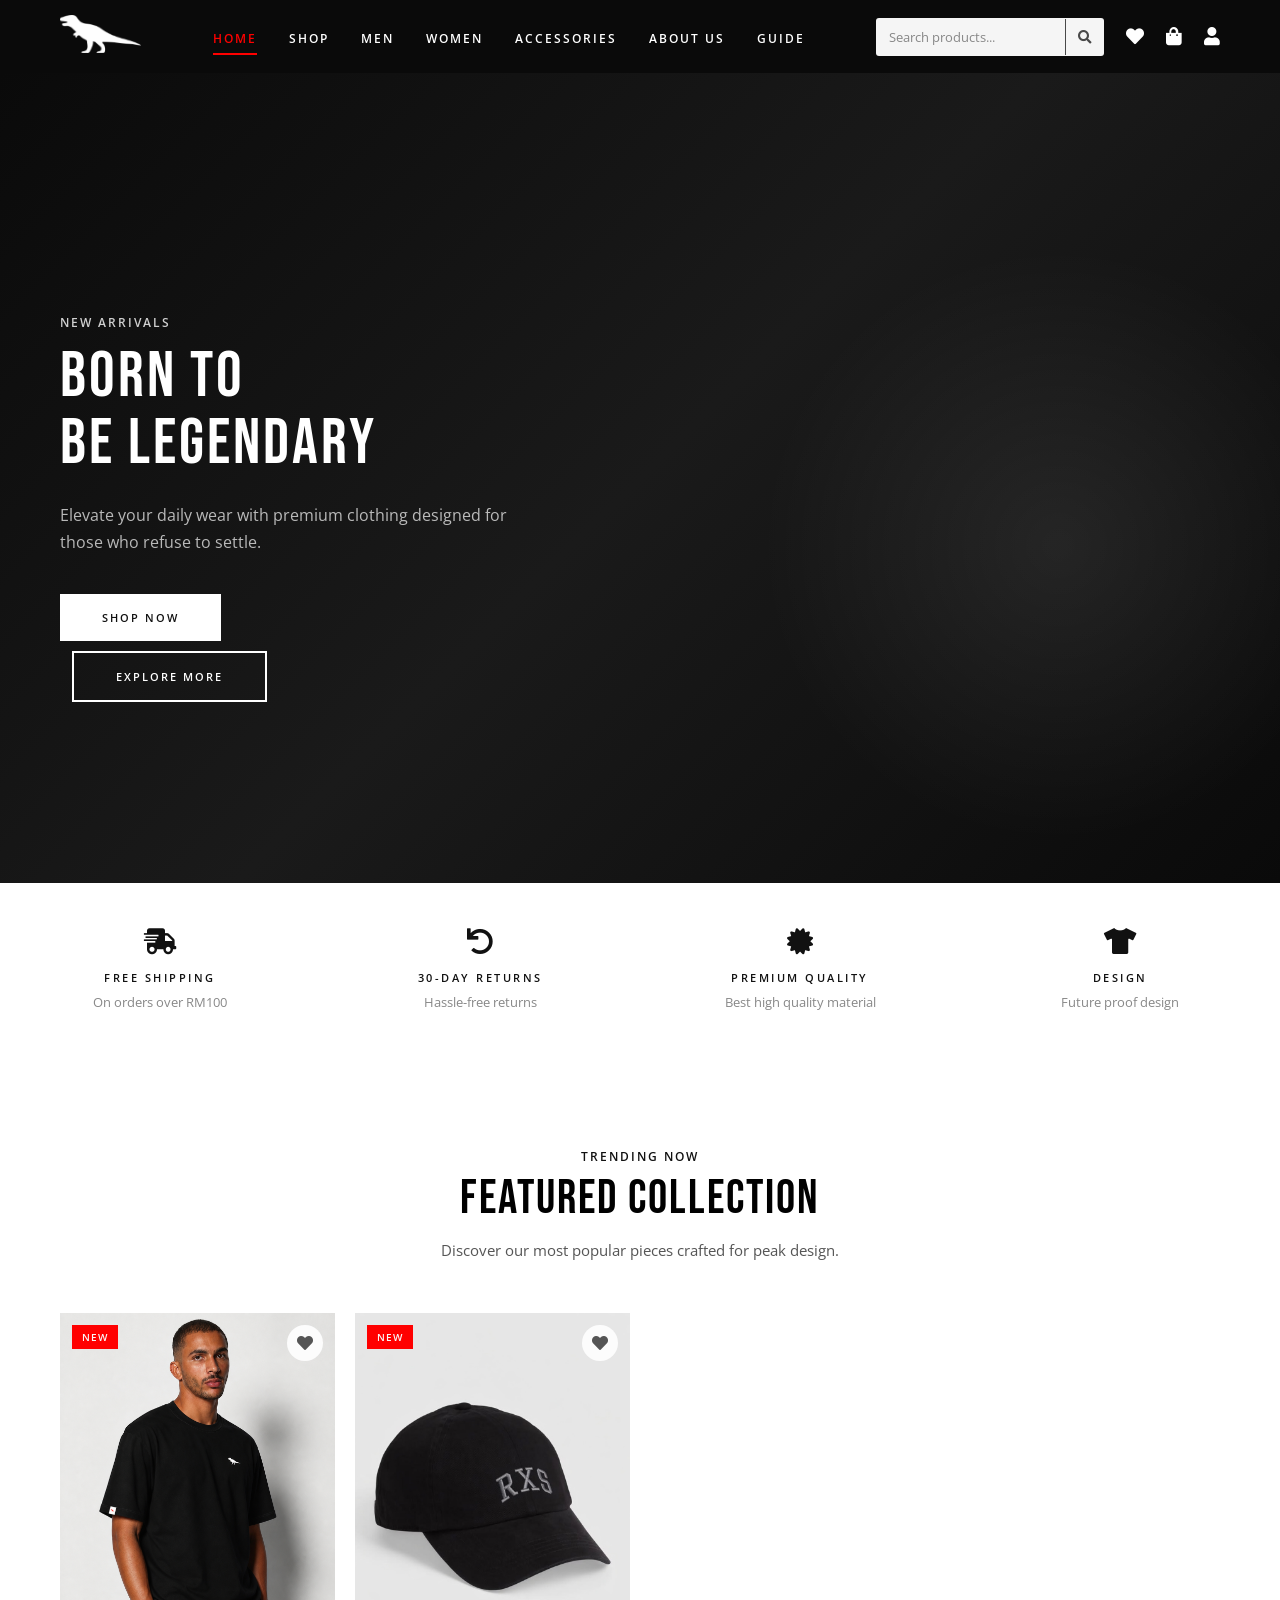
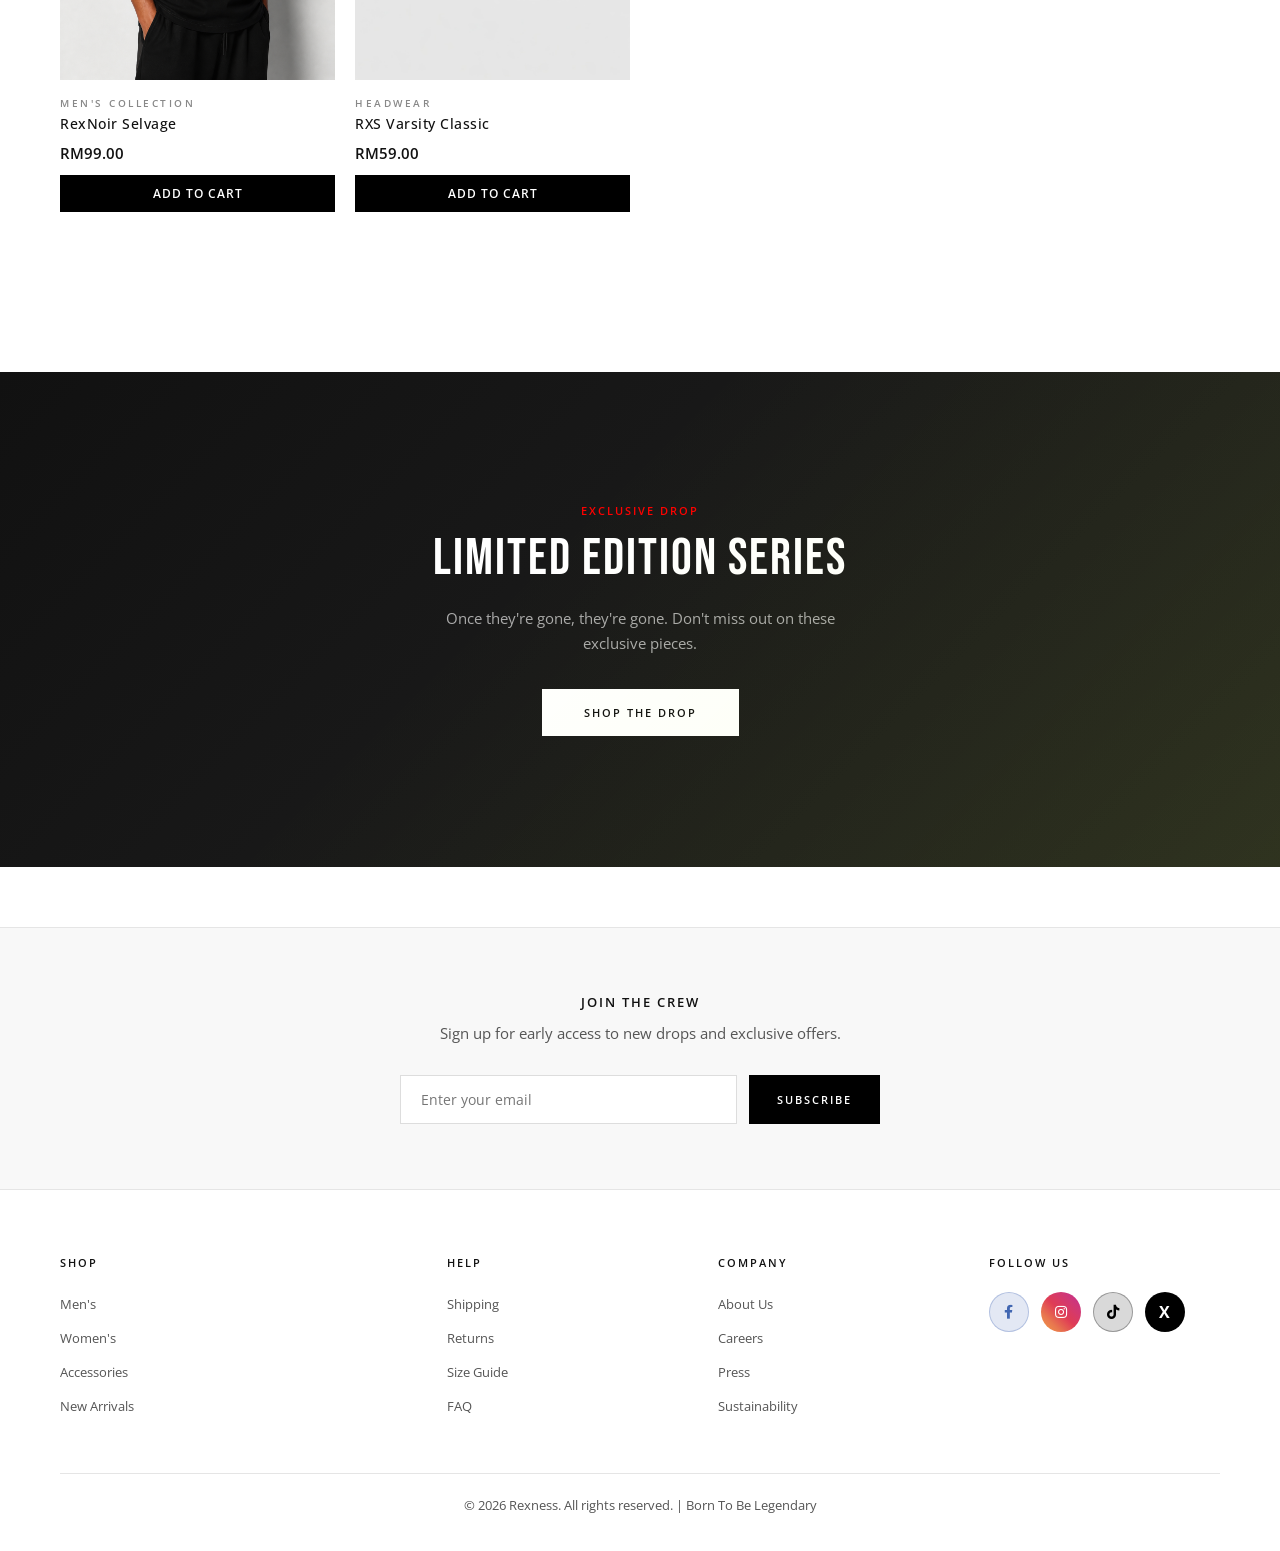
<file: index.html>
<!DOCTYPE html>
<html lang="en">
<head>
    <meta charset="UTF-8">
    <meta http-equiv="X-UA-Compatible" content="IE=edge">
    <meta name="viewport" content="width=device-width, initial-scale=1.0">
    <title>Rexness Official Store | Born To Be Legendary</title>
    <link rel="stylesheet" href="https://use.fontawesome.com/releases/v5.15.4/css/all.css" />
    <link rel="stylesheet" href="style.css">
</head>
<body>

    <header id="header">
        <a href="index.html"><img src="img/logo676.png" class="logo" alt="Rexness Logo"></a>

        <nav>
            <ul id="navbar">
                <li> <a class="active" href="index.html">Home</a></li>
                  <li> <a href="shop.html">Shop</a></li>
                <li> <a href="men.html">Men</a></li>
                <li> <a href="women.html">Women</a></li>
                <li> <a href="accessories.html">Accessories</a></li>
                <li> <a href="about.html">About Us</a></li>
                 <li> <a href="guide.html">Guide</a></li>
            </ul>
        </nav>

        <div class="header-icons">
            <div class="search-bar">
                <input type="text" class="search-input" placeholder="Search products..." aria-label="Search">
                <button class="search-clear-btn" style="display: none;" aria-label="Clear search">CANCEL</button>
                <button class="search-btn" aria-label="Search"><i class="fa fa-search" aria-hidden="true"></i></button>
            </div>
            <a href="like.html" aria-label="Wishlist"><i class="fa fa-heart" aria-hidden="true"></i></a>
            <a href="cart.html" aria-label="Shopping cart"><i class="fa fa-shopping-bag" aria-hidden="true"></i></a>
            <a href="profile.html" aria-label="User profile"><i class="fa fa-user" aria-hidden="true"></i></a>
            <button class="fa fa-bars mobile-menu-btn" aria-label="Mobile menu" aria-expanded="false"></button>
        </div>
    </header>
    
    <div class="mobile-overlay"></div>

    <section id="hero2">
        <h4>NEW ARRIVALS</h4>
        <h1>BORN TO<br>BE LEGENDARY</h1>
        <p>Elevate your daily wear with premium clothing designed for those who refuse to settle.</p>
        <a href="shop.html" class="btn">Shop Now</a>
        <div style="height: 10px;"></div>
        <a href="#featured" class="btn btn-outline">Explore More</a>
    </section>

    <section class="features">
        <div class="feature-box">
            <i class="fa fa-shipping-fast" aria-hidden="true"></i>
            <h6>Free Shipping</h6>
            <p>On orders over RM100</p>
        </div>
        <div class="feature-box">
            <i class="fa fa-undo" aria-hidden="true"></i>
            <h6>30-Day Returns</h6>
            <p>Hassle-free returns</p>
        </div>
        <div class="feature-box">
            <i class="fa fa-certificate" aria-hidden="true"></i>
            <h6>Premium Quality</h6>
            <p>Best high quality material</p>
        </div>
        <div class="feature-box">
            <i class="fa fa-tshirt" aria-hidden="true"></i>
            <h6>Design</h6>
            <p>Future proof design</p>
        </div>
    </section>

    <section id="featured" class="section-title">
        <h4>TRENDING NOW</h4>
        <h2>Featured Collection</h2>
        <p>Discover our most popular pieces crafted for peak design.</p>
    </section>

    <section class="product-grid">
        <div class="product-card">
            <div class="product-image">
                <img src="img/product/hero10.png" alt="RexNoir Selvage">
                 <button class="wishlist-btn" aria-label="Add to wishlist"><i class="fa fa-heart" aria-hidden="true"></i></button>
            </div>
            <span class="product-tag new">New</span>
            <div class="product-info">
                <h6>Men's Collection</h6>
                <h4>RexNoir Selvage</h4>
                <div class="product-price">
                    <span>RM99.00</span>
                </div>
                 <button class="add-to-cart-btn" data-product="rexnoir-selvage">Add to Cart</button>
            </div>
        </div>
        <div class="product-card">
            <div class="product-image">
                <img src="img/product/cap.jpg" alt="RXS Varsity Classic - Premium dad cap">
                 <button class="wishlist-btn" aria-label="Add to wishlist"><i class="fa fa-heart" aria-hidden="true"></i></button>
            </div>
            <span class="product-tag new">New</span>
            <div class="product-info">
                <h6>Headwear</h6>
                <h4>RXS Varsity Classic</h4>
                <div class="product-price">
                    <span>RM59.00</span>
                </div>
                 <button class="add-to-cart-btn" data-product="rxs-varsity-classic">Add to Cart</button>
            </div>
        </div>
    </section>


    <section class="banner">
        <h4>EXCLUSIVE DROP</h4>
        <h2>Limited Edition Series</h2>
        <p>Once they're gone, they're gone. Don't miss out on these exclusive pieces.</p>
        <a href="men.html" class="btn">Shop The Drop</a>
    </section>

    <section class="newsletter">
        <h4>JOIN THE CREW</h4>
        <p>Sign up for early access to new drops and exclusive offers.</p>
        <form class="newsletter-form" id="newsletter-form">
            <input type="email" name="email" placeholder="Enter your email" required aria-label="Email address">
            <button type="submit" class="btn">Subscribe</button>
        </form>
        <div id="newsletter-message" style="display: none; margin-top: 10px; color: var(--accent-volt);"></div>
    </section>

    <footer>
        <div class="footer-grid">
            <div class="footer-col">
                <h4>Shop</h4>
                <ul>
                    <li><a href="men.html">Men's</a></li>
                    <li><a href="women.html">Women's</a></li>
                    <li><a href="accessories.html">Accessories</a></li>
                    <li><a href="men.html">New Arrivals</a></li>
                </ul>
            </div>
            <div class="footer-col">
                <h4>Help</h4>
                <ul>
                    <li><a href="guide.html#shipping">Shipping</a></li>
                    <li><a href="guide.html#returns">Returns</a></li>
                    <li><a href="guide.html#size">Size Guide</a></li>
                    <li><a href="guide.html#faq">FAQ</a></li>
                </ul>
            </div>
            <div class="footer-col">
                <h4>Company</h4>
                <ul>
                    <li><a href="about.html">About Us</a></li>
                    <li><a href="about.html#careers">Careers</a></li>
                    <li><a href="about.html#press">Press</a></li>
                    <li><a href="about.html#sustainability">Sustainability</a></li>
                </ul>
            </div>
            <div class="footer-col">
                <h4>Follow Us</h4>
                <div class="social-links">
                    <a href="https://facebook.com/rexnessofficial" class="social-facebook" aria-label="Facebook" target="_blank" rel="noopener"><i class="fab fa-facebook-f"></i></a>
                    <a href="https://instagram.com/rexness.official" class="social-instagram" aria-label="Instagram" target="_blank" rel="noopener"><i class="fab fa-instagram"></i></a>
                    <a href="https://tiktok.com/@rexness.official" class="social-tiktok" aria-label="TikTok" target="_blank" rel="noopener"><i class="fab fa-tiktok"></i></a>
                    <a href="https://x.com/rexnessofficial" class="social-x" aria-label="X (Twitter)" target="_blank" rel="noopener"><span style="font-size: 16px; font-weight: bold; color: white;">X</span></a>
                </div>
            </div>
        </div>
        <div style="text-align: center; margin-top: 40px; padding-top: 20px; border-top: 1px solid var(--border-light);">
            <p style="color: var(--text-gray); font-size: 13px;">&copy; 2026 Rexness. All rights reserved. | Born To Be Legendary</p>
        </div>
    </footer>

    <script src="script.js"></script>
</body>
</html>
</file>
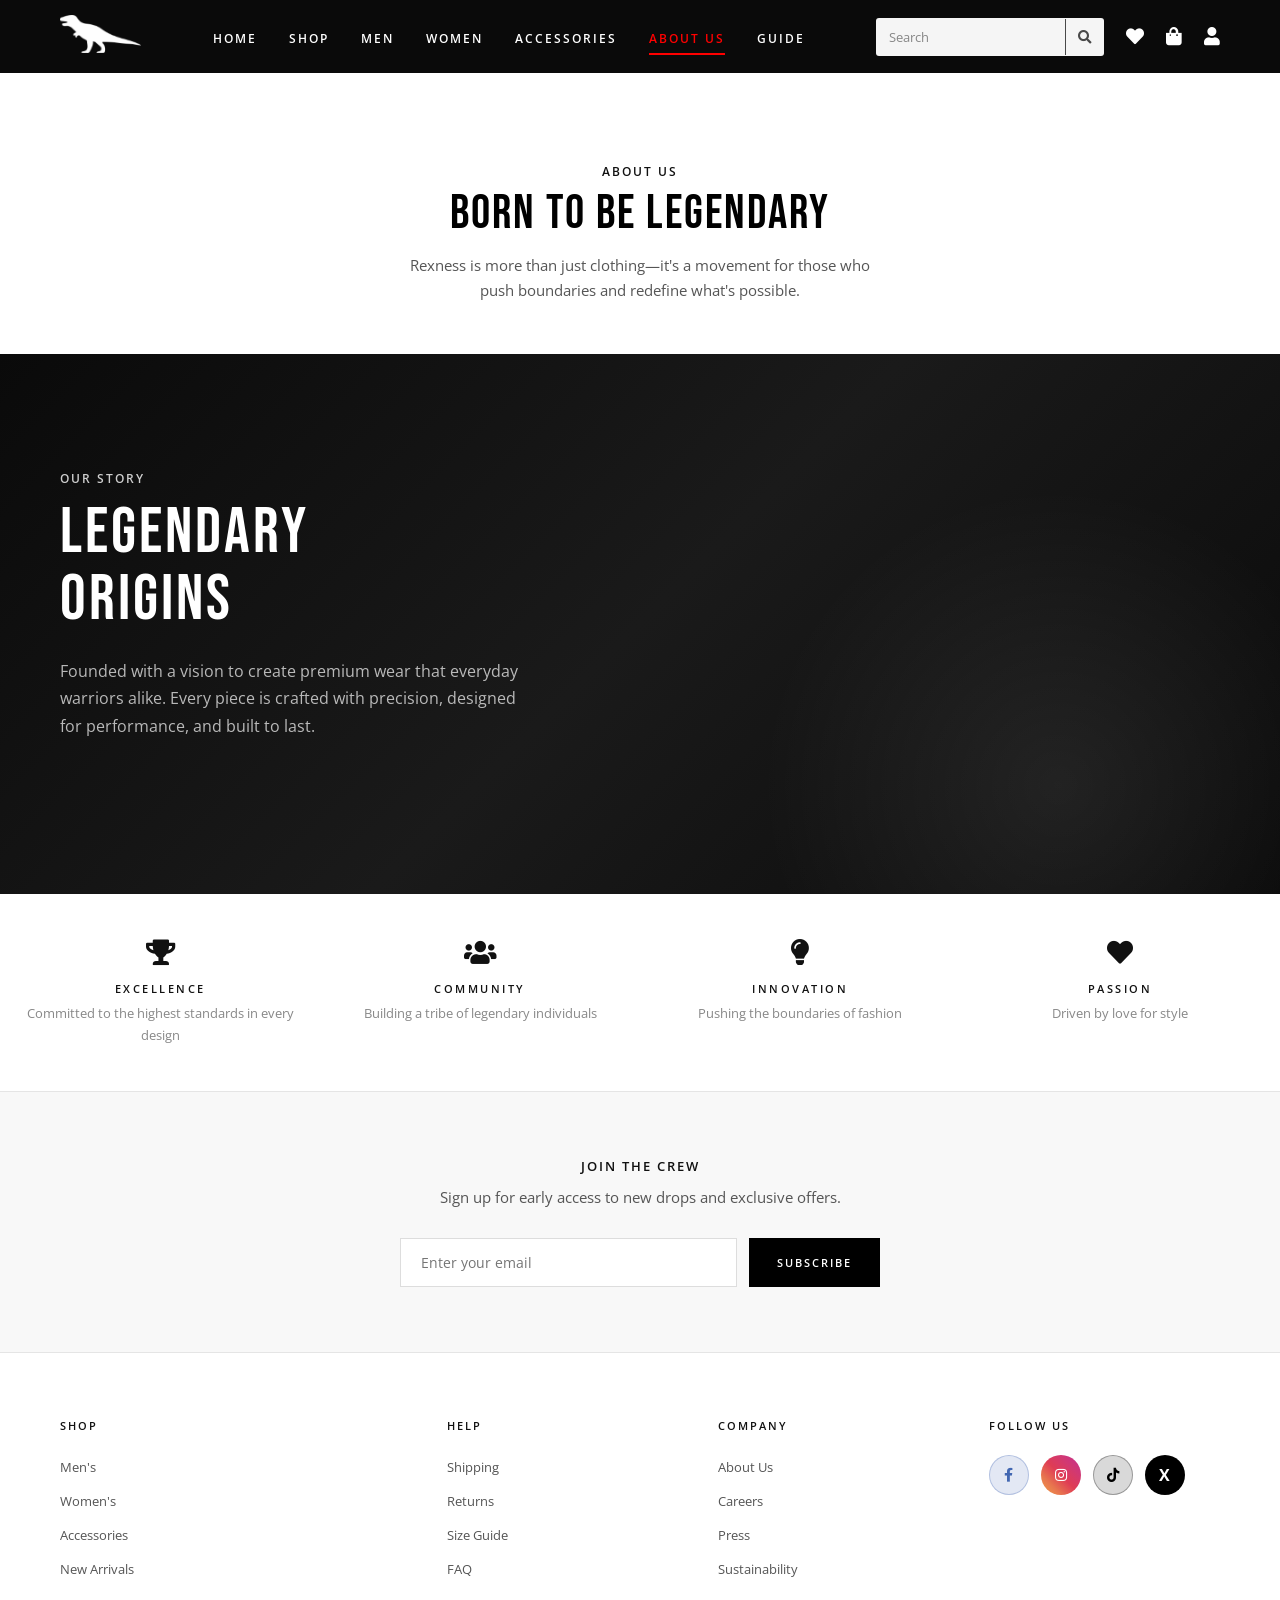
<file: about.html>
<!DOCTYPE html>
<html lang="en">
<head>
    <meta charset="UTF-8">
    <meta http-equiv="X-UA-Compatible" content="IE=edge">
    <meta name="viewport" content="width=device-width, initial-scale=1.0">
    <title>About Us - Rexness Official Store | Born To Be Legendary</title>
    <link rel="stylesheet" href="https://use.fontawesome.com/releases/v5.15.4/css/all.css" />
    <link rel="stylesheet" href="style.css">
</head>
<body>

    <header id="header">
        <a href="index.html"><img src="img/logo676.png" class="logo" alt=""></a>

        <nav>
            <ul id="navbar">
                <li> <a href="index.html">Home</a></li>
                <li> <a href="shop.html">Shop</a></li>
                <li> <a href="men.html">Men</a></li>
                <li> <a href="women.html">Women</a></li>
                <li> <a href="accessories.html">Accessories</a></li>
                <li> <a class="active" href="about.html">About Us</a></li>
                 <li> <a href="guide.html">Guide</a></li>
            </ul>
        </nav>

        <div class="header-icons">
            <div class="search-bar">
                <input type="text" class="search-input" placeholder="Search">
                <button class="search-clear-btn" style="display: none;">CANCEL</button>
                <button class="search-btn"><i class="fa fa-search" aria-hidden="true"></i></button>
            </div>
            <a href="like.html"><i class="fa fa-heart" aria-hidden="true"></i></a>
            <a href="cart.html"><i class="fa fa-shopping-bag" aria-hidden="true"></i></a>
            <a href="profile.html"><i class="fa fa-user" aria-hidden="true"></i></a>
            <i class="fa fa-bars mobile-menu-btn" aria-hidden="true"></i>
        </div>
    </header>

    <div class="mobile-overlay"></div>

    <section class="section-title">
        <h4>ABOUT US</h4>
        <h2>Born To Be Legendary</h2>
        <p>Rexness is more than just clothing—it's a movement for those who push boundaries and redefine what's possible.</p>
    </section>

    <section id="hero2" style="min-height: 60vh; padding: 80px 60px;">
        <h4>OUR STORY</h4>
        <h1>LEGENDARY<br>ORIGINS</h1>
        <p>Founded with a vision to create premium wear that everyday warriors alike. Every piece is crafted with precision, designed for performance, and built to last.</p>
    </section>

    <section class="features">
        <div class="feature-box">
            <i class="fa fa-trophy"></i>
            <h6>Excellence</h6>
            <p>Committed to the highest standards in every design</p>
        </div>
        <div class="feature-box">
            <i class="fa fa-users"></i>
            <h6>Community</h6>
            <p>Building a tribe of legendary individuals</p>
        </div>
        <div class="feature-box">
            <i class="fa fa-lightbulb"></i>
            <h6>Innovation</h6>
            <p>Pushing the boundaries of fashion</p>
        </div>
        <div class="feature-box">
            <i class="fa fa-heart"></i>
            <h6>Passion</h6>
            <p>Driven by love for style</p>
        </div>
    </section>

    <section class="newsletter">
        <h4>JOIN THE CREW</h4>
        <p>Sign up for early access to new drops and exclusive offers.</p>
        <form class="newsletter-form" id="newsletter-form">
            <input type="email" name="email" placeholder="Enter your email" required aria-label="Email address">
            <button type="submit" class="btn">Subscribe</button>
        </form>
        <div id="newsletter-message" style="display: none; margin-top: 10px; color: var(--accent-volt);"></div>
    </section>

    <footer>
        <div class="footer-grid">
            <div class="footer-col">
                <h4>Shop</h4>
                <ul>
                    <li><a href="men.html">Men's</a></li>
                    <li><a href="women.html">Women's</a></li>
                    <li><a href="accessories.html">Accessories</a></li>
                    <li><a href="men.html">New Arrivals</a></li>
                </ul>
            </div>
            <div class="footer-col">
                <h4>Help</h4>
                <ul>
                    <li><a href="#">Shipping</a></li>
                    <li><a href="#">Returns</a></li>
                    <li><a href="#">Size Guide</a></li>
                    <li><a href="#">FAQ</a></li>
                </ul>
            </div>
            <div class="footer-col">
                <h4>Company</h4>
                <ul>
                    <li><a href="about.html">About Us</a></li>
                    <li><a href="#">Careers</a></li>
                    <li><a href="#">Press</a></li>
                    <li><a href="#">Sustainability</a></li>
                </ul>
            </div>
            <div class="footer-col">
                <h4>Follow Us</h4>
                <div class="social-links">
                    <a href="#" class="social-facebook" aria-label="Facebook"><i class="fab fa-facebook-f"></i></a>
                    <a href="#" class="social-instagram" aria-label="Instagram"><i class="fab fa-instagram"></i></a>
                    <a href="#" class="social-tiktok" aria-label="TikTok"><i class="fab fa-tiktok"></i></a>
                    <a href="#" class="social-x" aria-label="X"><span style="font-size: 16px; font-weight: bold; color: white;">X</span></a>
                </div>
            </div>
        </div>
    </footer>

    <script src="script.js"></script>
</body>
</html>
</file>
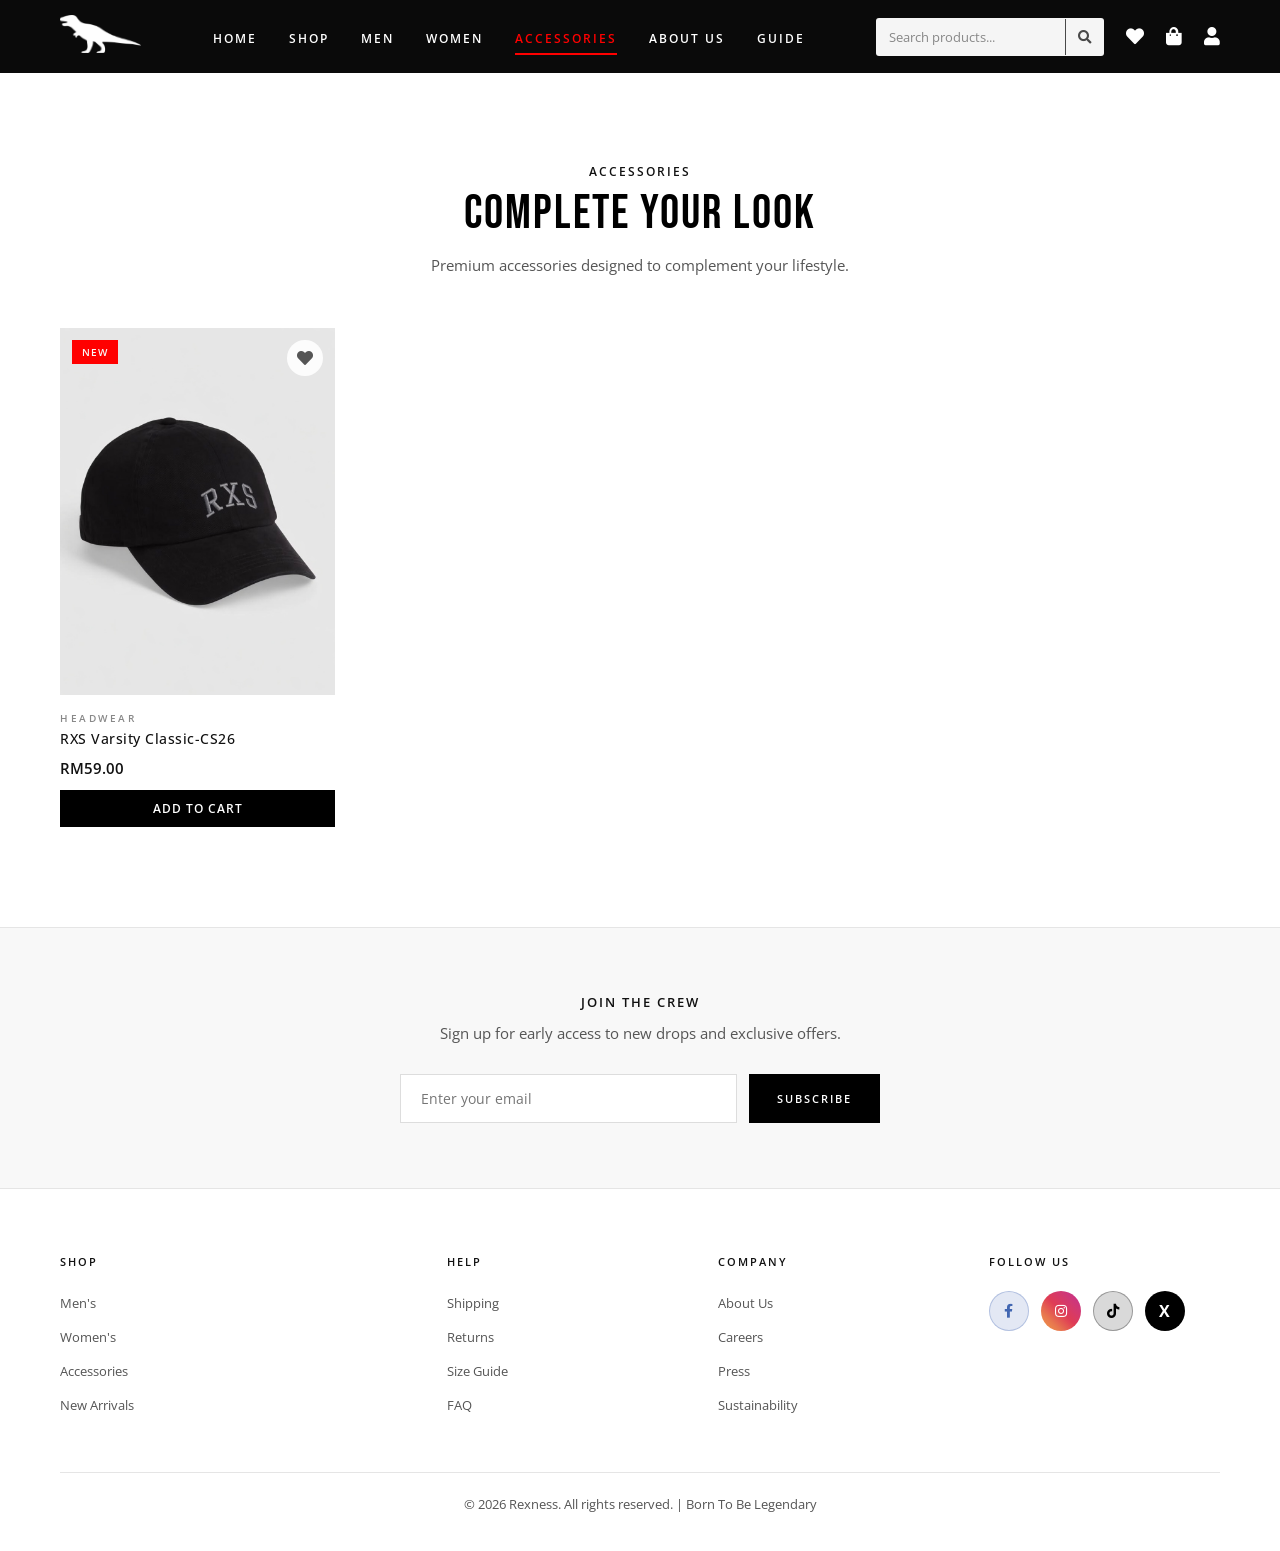
<file: accessories.html>
<!DOCTYPE html>
<html lang="en">
<head>
    <meta charset="UTF-8">
    <meta http-equiv="X-UA-Compatible" content="IE=edge">
    <meta name="viewport" content="width=device-width, initial-scale=1.0">
    <title>Accessories - Rexness Official Store | Born To Be Legendary</title>
    <link rel="stylesheet" href="https://use.fontawesome.com/releases/v5.15.4/css/all.css" />
    <link rel="stylesheet" href="style.css">
</head>
<body>

    <header id="header">
        <a href="index.html"><img src="img/logo676.png" class="logo" alt="Rexness Logo"></a>

        <nav>
            <ul id="navbar">
                <li> <a href="index.html">Home</a></li>
                  <li> <a href="shop.html">Shop</a></li>
                <li> <a href="men.html">Men</a></li>
                <li> <a href="women.html">Women</a></li>
                <li> <a class="active" href="accessories.html">Accessories</a></li>
                <li> <a href="about.html">About Us</a></li>
                <li> <a href="guide.html">Guide</a></li>
            </ul>
        </nav>

        <div class="header-icons">
            <div class="search-bar">
                <input type="text" class="search-input" placeholder="Search products..." aria-label="Search">
                <button class="search-clear-btn" style="display: none;" aria-label="Clear search">CANCEL</button>
                <button class="search-btn" aria-label="Search"><i class="fa fa-search" aria-hidden="true"></i></button>
            </div>
            <a href="like.html" aria-label="Wishlist"><i class="fa fa-heart" aria-hidden="true"></i></a>
            <a href="cart.html" aria-label="Shopping cart"><i class="fa fa-shopping-bag" aria-hidden="true"></i></a>
            <a href="profile.html" aria-label="User profile"><i class="fa fa-user" aria-hidden="true"></i></a>
            <button class="fa fa-bars mobile-menu-btn" aria-label="Mobile menu" aria-expanded="false"></button>
        </div>
    </header>

    <div class="mobile-overlay" role="presentation"></div>

    <section class="section-title">
        <h4>ACCESSORIES</h4>
        <h2>Complete Your Look</h2>
        <p>Premium accessories designed to complement your lifestyle.</p>
    </section>

    <section class="product-grid">
        <article class="product-card">
            <div class="product-image">
                <img src="img/product/cap.jpg" alt="RXS Varsity Classic-CS26 - Premium dad cap">
                <button class="wishlist-btn" aria-label="Add to wishlist"><i class="fa fa-heart" aria-hidden="true"></i></button>
            </div>
            <span class="product-tag new">New</span>
            <div class="product-info">
                <h6>Headwear</h6>
                <h4>RXS Varsity Classic-CS26</h4>
                <div class="product-price">
                    <span>RM59.00</span>
                </div>
                <button class="add-to-cart-btn" data-product="rxs-varsity-classic-cs26">Add to Cart</button>
            </div>
        </article>
       </section>

    <section class="newsletter">
        <h4>JOIN THE CREW</h4>
        <p>Sign up for early access to new drops and exclusive offers.</p>
        <form class="newsletter-form" id="newsletter-form">
            <input type="email" name="email" placeholder="Enter your email" required aria-label="Email address">
            <button type="submit" class="btn">Subscribe</button>
        </form>
        <div id="newsletter-message" style="display: none; margin-top: 10px; color: var(--accent-volt);"></div>
    </section>

    <footer>
        <div class="footer-grid">
            <div class="footer-col">
                <h4>Shop</h4>
                <ul>
                    <li><a href="men.html">Men's</a></li>
                    <li><a href="women.html">Women's</a></li>
                    <li><a href="accessories.html">Accessories</a></li>
                    <li><a href="men.html">New Arrivals</a></li>
                </ul>
            </div>
            <div class="footer-col">
                <h4>Help</h4>
                <ul>
                    <li><a href="guide.html#shipping">Shipping</a></li>
                    <li><a href="guide.html#returns">Returns</a></li>
                    <li><a href="guide.html#size">Size Guide</a></li>
                    <li><a href="guide.html#faq">FAQ</a></li>
                </ul>
            </div>
            <div class="footer-col">
                <h4>Company</h4>
                <ul>
                    <li><a href="about.html">About Us</a></li>
                    <li><a href="about.html#careers">Careers</a></li>
                    <li><a href="about.html#press">Press</a></li>
                    <li><a href="about.html#sustainability">Sustainability</a></li>
                </ul>
            </div>
            <div class="footer-col">
                <h4>Follow Us</h4>
                <div class="social-links">
                    <a href="https://facebook.com/rexness" class="social-facebook" aria-label="Facebook" target="_blank" rel="noopener"><i class="fab fa-facebook-f"></i></a>
                    <a href="https://instagram.com/rexness" class="social-instagram" aria-label="Instagram" target="_blank" rel="noopener"><i class="fab fa-instagram"></i></a>
                    <a href="https://tiktok.com/@rexness" class="social-tiktok" aria-label="TikTok" target="_blank" rel="noopener"><i class="fab fa-tiktok"></i></a>
                    <a href="https://x.com/rexness" class="social-x" aria-label="X (Twitter)" target="_blank" rel="noopener"><span style="font-size: 16px; font-weight: bold; color: white;">X</span></a>
                </div>
            </div>
        </div>
        <div style="text-align: center; margin-top: 40px; padding-top: 20px; border-top: 1px solid var(--border-light);">
            <p style="color: var(--text-gray); font-size: 13px;">&copy; 2026 Rexness. All rights reserved. | Born To Be Legendary</p>
        </div>
    </footer>

    <script src="script.js"></script>
</body>
</html>
</file>
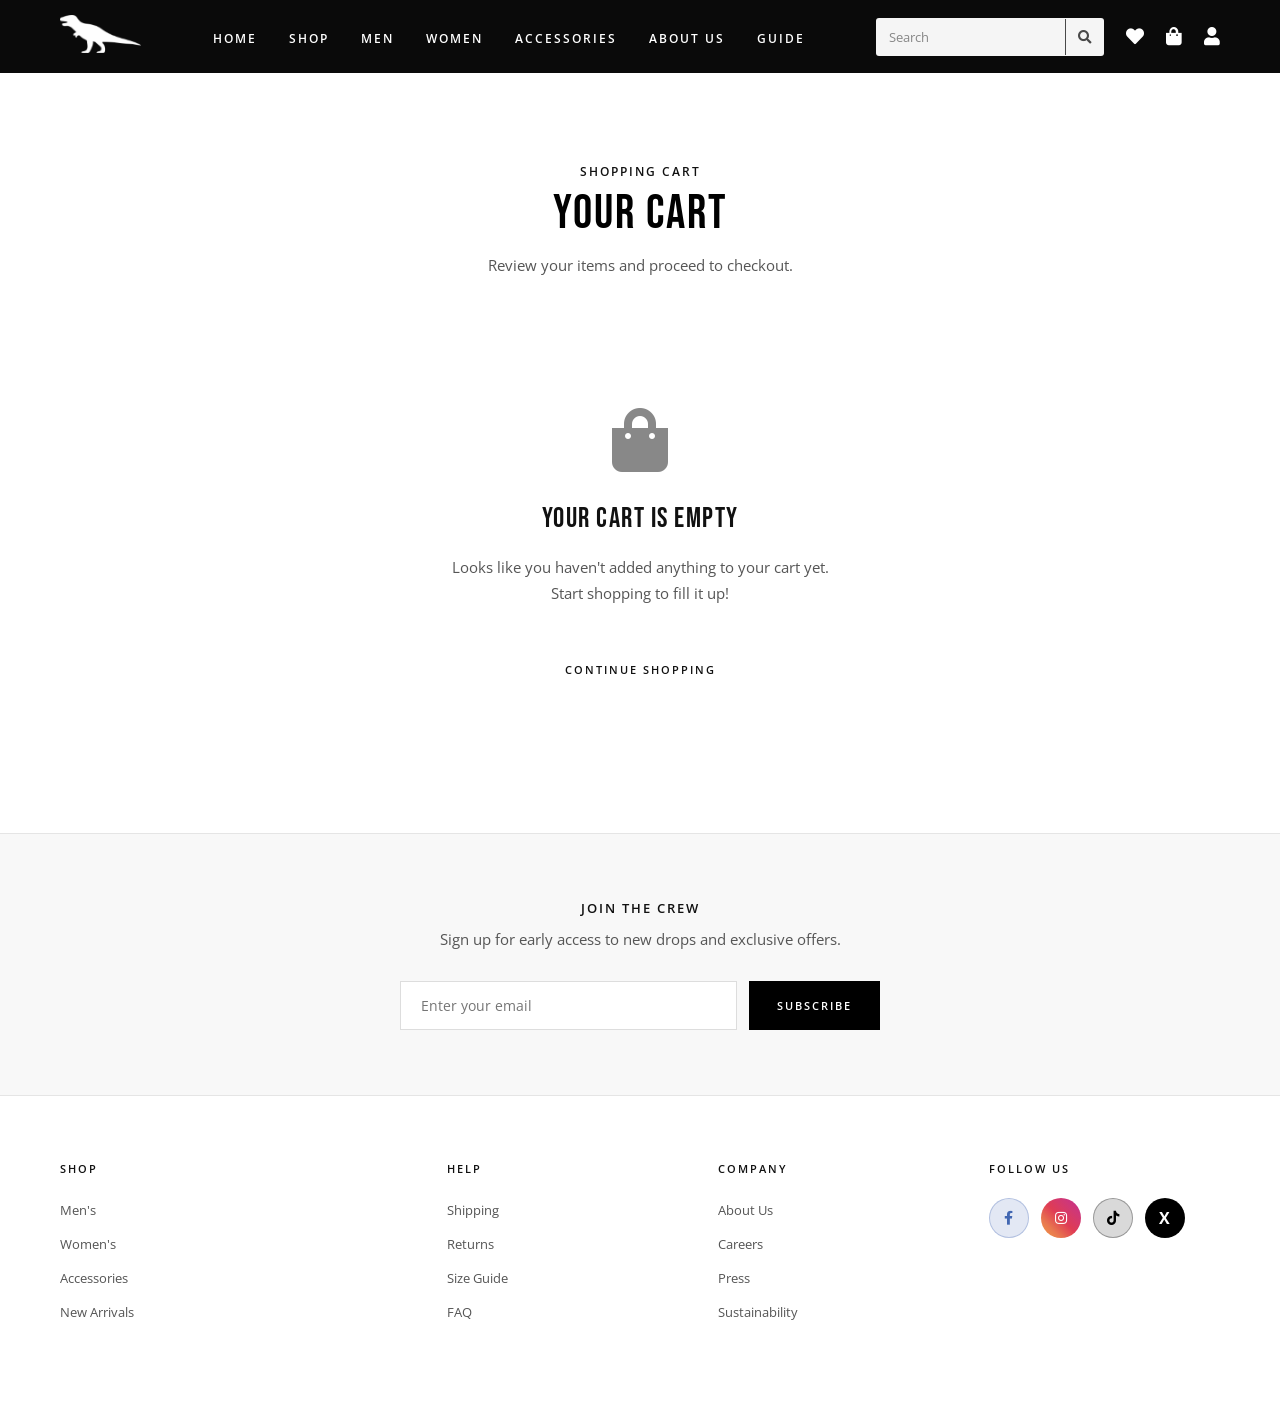
<file: cart.html>
<!DOCTYPE html>
<html lang="en">
<head>
    <meta charset="UTF-8">
    <meta http-equiv="X-UA-Compatible" content="IE=edge">
    <meta name="viewport" content="width=device-width, initial-scale=1.0">
    <title>Cart - Rexness Official Store | Born To Be Legendary</title>
    <link rel="stylesheet" href="https://use.fontawesome.com/releases/v5.15.4/css/all.css" />
    <link rel="stylesheet" href="style.css">
</head>
<body>

    <header id="header">
        <a href="index.html"><img src="img/logo676.png" class="logo" alt=""></a>

        <nav>
            <ul id="navbar">
                <li> <a href="index.html">Home</a></li>
                  <li> <a href="shop.html">Shop</a></li>
                <li> <a href="men.html">Men</a></li>
                <li> <a href="women.html">Women</a></li>
                <li> <a href="accessories.html">Accessories</a></li>
                <li> <a href="about.html">About Us</a></li>
                 <li> <a href="guide.html">Guide</a></li>
            </ul>
        </nav>

        <div class="header-icons">
            <div class="search-bar">
                <input type="text" class="search-input" placeholder="Search">
                <button class="search-clear-btn" style="display: none;">CANCEL</button>
                <button class="search-btn"><i class="fa fa-search" aria-hidden="true"></i></button>
            </div>
            <a href="like.html"><i class="fa fa-heart" aria-hidden="true"></i></a>
            <a href="cart.html"><i class="fa fa-shopping-bag" aria-hidden="true"></i></a>
            <a href="profile.html"><i class="fa fa-user" aria-hidden="true"></i></a>
            <i class="fa fa-bars mobile-menu-btn" aria-hidden="true"></i>
        </div>
    </header>

    <div class="mobile-overlay"></div>

    <section class="section-title">
        <h4>SHOPPING CART</h4>
        <h2>Your Cart</h2>
        <p>Review your items and proceed to checkout.</p>
    </section>

    <section style="padding: 80px 60px; background-color: var(--primary-white);">
        <div style="max-width: 1000px; margin: 0 auto;">
            <div style="text-align: center; margin-bottom: 60px;">
                <i class="fa fa-shopping-bag" style="font-size: 64px; color: var(--text-light-gray); margin-bottom: 30px;"></i>
                <h3 style="color: var(--text-dark); margin-bottom: 20px;">Your cart is empty</h3>
                <p style="color: var(--text-gray); margin-bottom: 40px; max-width: 400px; margin-left: auto; margin-right: auto;">
                    Looks like you haven't added anything to your cart yet. Start shopping to fill it up!
                </p>
                <a href="shop.html" class="btn">Continue Shopping</a>
            </div>

            <!-- Cart items would go here when items are added -->
            <!--
            <div style="display: grid; grid-template-columns: 2fr 1fr; gap: 40px; margin-bottom: 40px;">
                <div>
                    <div style="border: 1px solid var(--border-light); border-radius: 8px; padding: 20px; margin-bottom: 20px;">
                        <div style="display: flex; gap: 20px;">
                            <img src="img/product/f1.jpg" alt="" style="width: 80px; height: 80px; object-fit: cover; border-radius: 4px;">
                            <div style="flex: 1;">
                                <h4 style="color: var(--text-dark); margin-bottom: 8px;">Origin Shirt</h4>
                                <p style="color: var(--text-gray); margin-bottom: 12px;">Size: M | Color: Black</p>
                                <div style="display: flex; justify-content: space-between; align-items: center;">
                                    <div style="display: flex; align-items: center; gap: 10px;">
                                        <button style="border: 1px solid var(--border-light); background: var(--primary-white); padding: 5px 10px; cursor: pointer;">-</button>
                                        <span>1</span>
                                        <button style="border: 1px solid var(--border-light); background: var(--primary-white); padding: 5px 10px; cursor: pointer;">+</button>
                                    </div>
                                    <span style="font-weight: 600; color: var(--text-dark);">RM67.00</span>
                                </div>
                            </div>
                            <button style="background: none; border: none; color: var(--text-light-gray); cursor: pointer; font-size: 18px;">×</button>
                        </div>
                    </div>
                </div>

                <div>
                    <div style="border: 1px solid var(--border-light); border-radius: 8px; padding: 20px;">
                        <h4 style="color: var(--text-dark); margin-bottom: 20px;">Order Summary</h4>
                        <div style="display: flex; justify-content: space-between; margin-bottom: 10px;">
                            <span>Subtotal</span>
                            <span>RM67.00</span>
                        </div>
                        <div style="display: flex; justify-content: space-between; margin-bottom: 10px;">
                            <span>Shipping</span>
                            <span>RM10.00</span>
                        </div>
                        <hr style="border: none; border-top: 1px solid var(--border-light); margin: 15px 0;">
                        <div style="display: flex; justify-content: space-between; font-weight: 600; margin-bottom: 20px;">
                            <span>Total</span>
                            <span>RM77.00</span>
                        </div>
                        <button class="btn" style="width: 100%;">Checkout</button>
                    </div>
                </div>
            </div>
            -->
        </div>
    </section>

    <section class="newsletter">
        <h4>JOIN THE CREW</h4>
        <p>Sign up for early access to new drops and exclusive offers.</p>
        <form class="newsletter-form" id="newsletter-form">
            <input type="email" name="email" placeholder="Enter your email" required aria-label="Email address">
            <button type="submit" class="btn">Subscribe</button>
        </form>
        <div id="newsletter-message" style="display: none; margin-top: 10px; color: var(--accent-volt);"></div>
    </section>

    <footer>
        <div class="footer-grid">
            <div class="footer-col">
                <h4>Shop</h4>
                <ul>
                    <li><a href="men.html">Men's</a></li>
                    <li><a href="women.html">Women's</a></li>
                    <li><a href="accessories.html">Accessories</a></li>
                    <li><a href="men.html">New Arrivals</a></li>
                </ul>
            </div>
            <div class="footer-col">
                <h4>Help</h4>
                <ul>
                    <li><a href="#">Shipping</a></li>
                    <li><a href="#">Returns</a></li>
                    <li><a href="#">Size Guide</a></li>
                    <li><a href="#">FAQ</a></li>
                </ul>
            </div>
            <div class="footer-col">
                <h4>Company</h4>
                <ul>
                    <li><a href="about.html">About Us</a></li>
                    <li><a href="#">Careers</a></li>
                    <li><a href="#">Press</a></li>
                    <li><a href="#">Sustainability</a></li>
                </ul>
            </div>
            <div class="footer-col">
                <h4>Follow Us</h4>
                <div class="social-links">
                    <a href="#" class="social-facebook" aria-label="Facebook"><i class="fab fa-facebook-f"></i></a>
                    <a href="#" class="social-instagram" aria-label="Instagram"><i class="fab fa-instagram"></i></a>
                    <a href="#" class="social-tiktok" aria-label="TikTok"><i class="fab fa-tiktok"></i></a>
                    <a href="#" class="social-x" aria-label="X"><span style="font-size: 16px; font-weight: bold; color: white;">X</span></a>
                </div>
            </div>
        </div>
    </footer>

    <script src="script.js"></script>
</body>
</html>
</file>
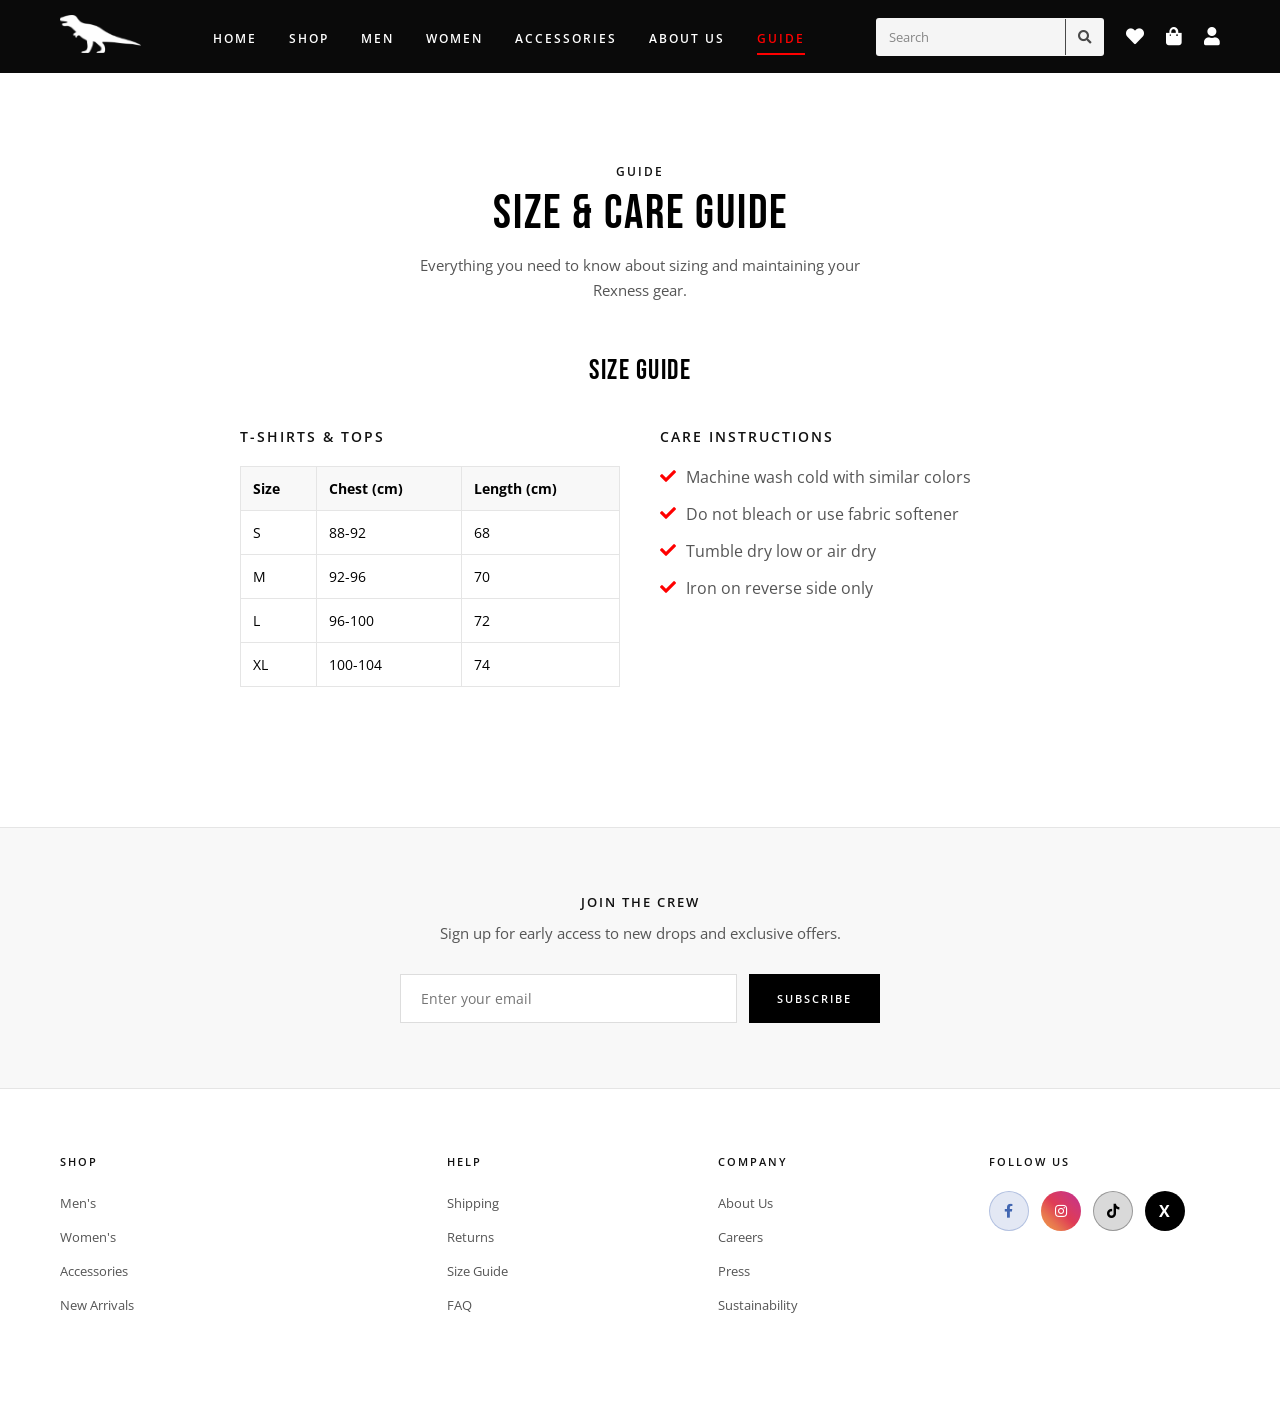
<file: guide.html>
<!DOCTYPE html>
<html lang="en">
<head>
    <meta charset="UTF-8">
    <meta http-equiv="X-UA-Compatible" content="IE=edge">
    <meta name="viewport" content="width=device-width, initial-scale=1.0">
    <title>Guide - Rexness Official Store | Born To Be Legendary</title>
    <link rel="stylesheet" href="https://use.fontawesome.com/releases/v5.15.4/css/all.css" />
    <link rel="stylesheet" href="style.css">
</head>
<body>

    <header id="header">
        <a href="index.html"><img src="img/logo676.png" class="logo" alt=""></a>

        <nav>
            <ul id="navbar">
                <li> <a href="index.html">Home</a></li>
                  <li> <a href="shop.html">Shop</a></li>
                <li> <a href="men.html">Men</a></li>
                <li> <a href="women.html">Women</a></li>
                <li> <a href="accessories.html">Accessories</a></li>
                <li> <a href="about.html">About Us</a></li>
                 <li> <a class="active" href="guide.html">Guide</a></li>
            </ul>
        </nav>

        <div class="header-icons">
            <div class="search-bar">
                <input type="text" class="search-input" placeholder="Search">
                <button class="search-clear-btn" style="display: none;">CANCEL</button>
                <button class="search-btn"><i class="fa fa-search" aria-hidden="true"></i></button>
            </div>
            <a href="like.html"><i class="fa fa-heart" aria-hidden="true"></i></a>
            <a href="cart.html"><i class="fa fa-shopping-bag" aria-hidden="true"></i></a>
            <a href="profile.html"><i class="fa fa-user" aria-hidden="true"></i></a>
            <i class="fa fa-bars mobile-menu-btn" aria-hidden="true"></i>
        </div>
    </header>

    <div class="mobile-overlay"></div>

    <section class="section-title">
        <h4>GUIDE</h4>
        <h2>Size & Care Guide</h2>
        <p>Everything you need to know about sizing and maintaining your Rexness gear.</p>
    </section>

    <section style="padding: 0 60px 80px; background-color: var(--primary-white);">
        <div style="max-width: 800px; margin: 0 auto;">
            <h3 style="text-align: center; margin-bottom: 40px; color: var(--text-black);">SIZE GUIDE</h3>

            <div style="display: grid; grid-template-columns: 1fr 1fr; gap: 40px; margin-bottom: 60px;">
                <div>
                    <h4 style="margin-bottom: 20px; color: var(--text-dark);">T-Shirts & Tops</h4>
                    <table style="width: 100%; border-collapse: collapse; font-size: 14px;">
                        <thead>
                            <tr style="background-color: var(--secondary-white);">
                                <th style="padding: 12px; text-align: left; border: 1px solid var(--border-light);">Size</th>
                                <th style="padding: 12px; text-align: left; border: 1px solid var(--border-light);">Chest (cm)</th>
                                <th style="padding: 12px; text-align: left; border: 1px solid var(--border-light);">Length (cm)</th>
                            </tr>
                        </thead>
                        <tbody>
                            <tr><td style="padding: 12px; border: 1px solid var(--border-light);">S</td><td style="padding: 12px; border: 1px solid var(--border-light);">88-92</td><td style="padding: 12px; border: 1px solid var(--border-light);">68</td></tr>
                            <tr><td style="padding: 12px; border: 1px solid var(--border-light);">M</td><td style="padding: 12px; border: 1px solid var(--border-light);">92-96</td><td style="padding: 12px; border: 1px solid var(--border-light);">70</td></tr>
                            <tr><td style="padding: 12px; border: 1px solid var(--border-light);">L</td><td style="padding: 12px; border: 1px solid var(--border-light);">96-100</td><td style="padding: 12px; border: 1px solid var(--border-light);">72</td></tr>
                            <tr><td style="padding: 12px; border: 1px solid var(--border-light);">XL</td><td style="padding: 12px; border: 1px solid var(--border-light);">100-104</td><td style="padding: 12px; border: 1px solid var(--border-light);">74</td></tr>
                        </tbody>
                    </table>
                </div>

                <div>
                    <h4 style="margin-bottom: 20px; color: var(--text-dark);">CARE INSTRUCTIONS</h4>
                    <ul style="list-style: none; padding: 0;">
                        <li style="margin-bottom: 15px; display: flex; align-items: flex-start;">
                            <i class="fa fa-check" style="color: var(--accent-volt); margin-right: 10px; margin-top: 2px;"></i>
                            <span style="color: var(--text-gray);">Machine wash cold with similar colors</span>
                        </li>
                        <li style="margin-bottom: 15px; display: flex; align-items: flex-start;">
                            <i class="fa fa-check" style="color: var(--accent-volt); margin-right: 10px; margin-top: 2px;"></i>
                            <span style="color: var(--text-gray);">Do not bleach or use fabric softener</span>
                        </li>
                        <li style="margin-bottom: 15px; display: flex; align-items: flex-start;">
                            <i class="fa fa-check" style="color: var(--accent-volt); margin-right: 10px; margin-top: 2px;"></i>
                            <span style="color: var(--text-gray);">Tumble dry low or air dry</span>
                        </li>
                        <li style="margin-bottom: 15px; display: flex; align-items: flex-start;">
                            <i class="fa fa-check" style="color: var(--accent-volt); margin-right: 10px; margin-top: 2px;"></i>
                            <span style="color: var(--text-gray);">Iron on reverse side only</span>
                        </li>
                    </ul>
                </div>
            </div>
        </div>
    </section>

    <section class="newsletter">
        <h4>JOIN THE CREW</h4>
        <p>Sign up for early access to new drops and exclusive offers.</p>
        <form class="newsletter-form" id="newsletter-form">
            <input type="email" name="email" placeholder="Enter your email" required aria-label="Email address">
            <button type="submit" class="btn">Subscribe</button>
        </form>
        <div id="newsletter-message" style="display: none; margin-top: 10px; color: var(--accent-volt);"></div>
    </section>

    <footer>
        <div class="footer-grid">
            <div class="footer-col">
                <h4>Shop</h4>
                <ul>
                    <li><a href="men.html">Men's</a></li>
                    <li><a href="women.html">Women's</a></li>
                    <li><a href="accessories.html">Accessories</a></li>
                    <li><a href="men.html">New Arrivals</a></li>
                </ul>
            </div>
            <div class="footer-col">
                <h4>Help</h4>
                <ul>
                    <li><a href="#">Shipping</a></li>
                    <li><a href="#">Returns</a></li>
                    <li><a href="#">Size Guide</a></li>
                    <li><a href="#">FAQ</a></li>
                </ul>
            </div>
            <div class="footer-col">
                <h4>Company</h4>
                <ul>
                    <li><a href="about.html">About Us</a></li>
                    <li><a href="#">Careers</a></li>
                    <li><a href="#">Press</a></li>
                    <li><a href="#">Sustainability</a></li>
                </ul>
            </div>
            <div class="footer-col">
                <h4>Follow Us</h4>
                <div class="social-links">
                    <a href="#" class="social-facebook" aria-label="Facebook"><i class="fab fa-facebook-f"></i></a>
                    <a href="#" class="social-instagram" aria-label="Instagram"><i class="fab fa-instagram"></i></a>
                    <a href="#" class="social-tiktok" aria-label="TikTok"><i class="fab fa-tiktok"></i></a>
                    <a href="#" class="social-x" aria-label="X"><span style="font-size: 16px; font-weight: bold; color: white;">X</span></a>
                </div>
            </div>
        </div>
    </footer>

    <script src="script.js"></script>
</body>
</html>
</file>
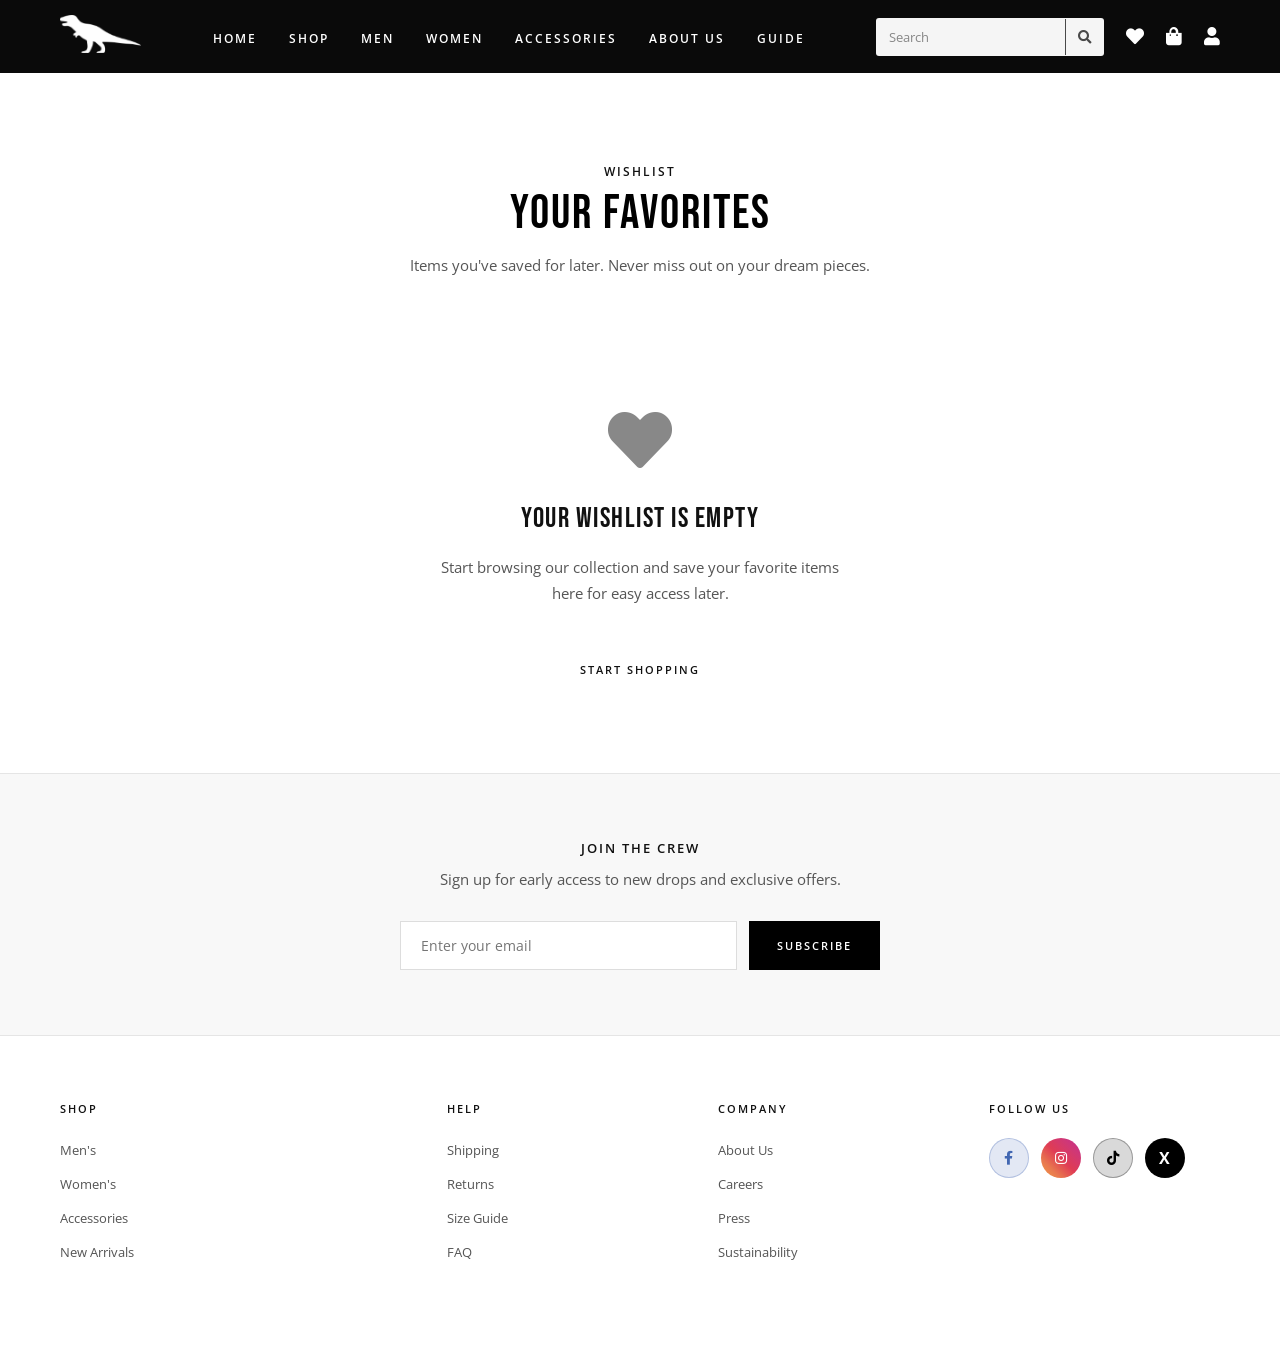
<file: like.html>
<!DOCTYPE html>
<html lang="en">
<head>
    <meta charset="UTF-8">
    <meta http-equiv="X-UA-Compatible" content="IE=edge">
    <meta name="viewport" content="width=device-width, initial-scale=1.0">
    <title>Wishlist - Rexness Official Store | Born To Be Legendary</title>
    <link rel="stylesheet" href="https://use.fontawesome.com/releases/v5.15.4/css/all.css" />
    <link rel="stylesheet" href="style.css">
</head>
<body>

    <header id="header">
        <a href="index.html"><img src="img/logo676.png" class="logo" alt=""></a>

        <nav>
            <ul id="navbar">
                <li> <a href="index.html">Home</a></li>
                  <li> <a href="shop.html">Shop</a></li>
                <li> <a href="men.html">Men</a></li>
                <li> <a href="women.html">Women</a></li>
                <li> <a href="accessories.html">Accessories</a></li>
                <li> <a href="about.html">About Us</a></li>
                 <li> <a href="guide.html">Guide</a></li>
            </ul>
        </nav>

        <div class="header-icons">
            <div class="search-bar">
                <input type="text" class="search-input" placeholder="Search">
                <button class="search-clear-btn" style="display: none;">CANCEL</button>
                <button class="search-btn"><i class="fa fa-search" aria-hidden="true"></i></button>
            </div>
            <a href="like.html"><i class="fa fa-heart" aria-hidden="true"></i></a>
            <a href="cart.html"><i class="fa fa-shopping-bag" aria-hidden="true"></i></a>
            <a href="profile.html"><i class="fa fa-user" aria-hidden="true"></i></a>
            <i class="fa fa-bars mobile-menu-btn" aria-hidden="true"></i>
        </div>
    </header>

    <div class="mobile-overlay"></div>

    <section class="section-title">
        <h4>WISHLIST</h4>
        <h2>Your Favorites</h2>
        <p>Items you've saved for later. Never miss out on your dream pieces.</p>
    </section>

    <section style="padding: 80px 60px; background-color: var(--primary-white); text-align: center;">
        <i class="fa fa-heart" style="font-size: 64px; color: var(--text-light-gray); margin-bottom: 30px;"></i>
        <h3 style="color: var(--text-dark); margin-bottom: 20px;">Your wishlist is empty</h3>
        <p style="color: var(--text-gray); margin-bottom: 40px; max-width: 400px; margin-left: auto; margin-right: auto;">
            Start browsing our collection and save your favorite items here for easy access later.
        </p>
        <a href="shop.html" class="btn">Start Shopping</a>
    </section>

    <section class="newsletter">
        <h4>JOIN THE CREW</h4>
        <p>Sign up for early access to new drops and exclusive offers.</p>
        <form class="newsletter-form" id="newsletter-form">
            <input type="email" name="email" placeholder="Enter your email" required aria-label="Email address">
            <button type="submit" class="btn">Subscribe</button>
        </form>
        <div id="newsletter-message" style="display: none; margin-top: 10px; color: var(--accent-volt);"></div>
    </section>

    <footer>
        <div class="footer-grid">
            <div class="footer-col">
                <h4>Shop</h4>
                <ul>
                    <li><a href="men.html">Men's</a></li>
                    <li><a href="women.html">Women's</a></li>
                    <li><a href="accessories.html">Accessories</a></li>
                    <li><a href="men.html">New Arrivals</a></li>
                </ul>
            </div>
            <div class="footer-col">
                <h4>Help</h4>
                <ul>
                    <li><a href="#">Shipping</a></li>
                    <li><a href="#">Returns</a></li>
                    <li><a href="#">Size Guide</a></li>
                    <li><a href="#">FAQ</a></li>
                </ul>
            </div>
            <div class="footer-col">
                <h4>Company</h4>
                <ul>
                    <li><a href="about.html">About Us</a></li>
                    <li><a href="#">Careers</a></li>
                    <li><a href="#">Press</a></li>
                    <li><a href="#">Sustainability</a></li>
                </ul>
            </div>
            <div class="footer-col">
                <h4>Follow Us</h4>
                <div class="social-links">
                    <a href="#" class="social-facebook" aria-label="Facebook"><i class="fab fa-facebook-f"></i></a>
                    <a href="#" class="social-instagram" aria-label="Instagram"><i class="fab fa-instagram"></i></a>
                    <a href="#" class="social-tiktok" aria-label="TikTok"><i class="fab fa-tiktok"></i></a>
                    <a href="#" class="social-x" aria-label="X"><span style="font-size: 16px; font-weight: bold; color: white;">X</span></a>
                </div>
            </div>
        </div>
    </footer>

    <script src="script.js"></script>
</body>
</html>
</file>
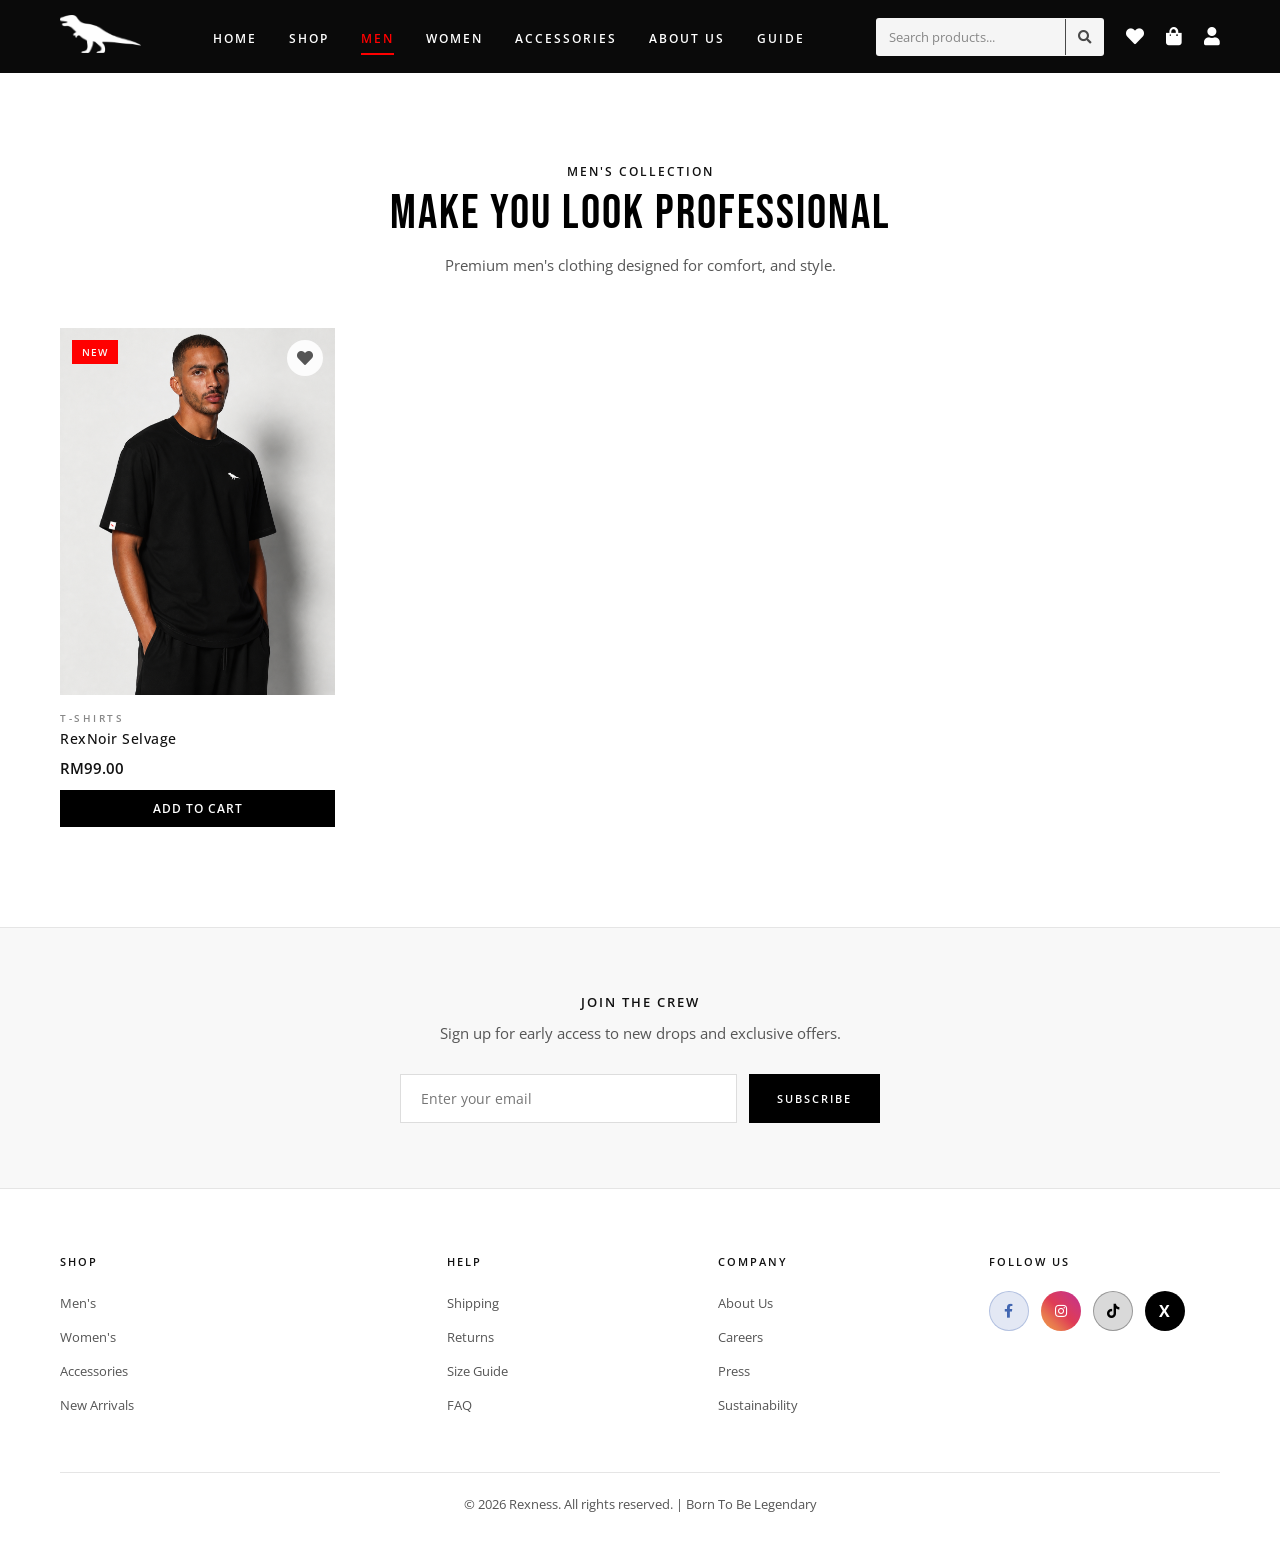
<file: men.html>
<!DOCTYPE html>
<html lang="en">
<head>
    <meta charset="UTF-8">
    <meta http-equiv="X-UA-Compatible" content="IE=edge">
    <meta name="viewport" content="width=device-width, initial-scale=1.0">
    <title>Men's Collection - Rexness Official Store | Born To Be Legendary</title>
    <link rel="stylesheet" href="https://use.fontawesome.com/releases/v5.15.4/css/all.css" />
    <link rel="stylesheet" href="style.css">
</head>
<body>

    <header id="header">
        <a href="index.html"><img src="img/logo676.png" class="logo" alt="Rexness Logo"></a>

        <nav>
            <ul id="navbar">
                <li> <a href="index.html">Home</a></li>
                  <li> <a href="shop.html">Shop</a></li>
                <li> <a class="active" href="men.html">Men</a></li>
                <li> <a href="women.html">Women</a></li>
                <li> <a href="accessories.html">Accessories</a></li>
                <li> <a href="about.html">About Us</a></li>
                <li> <a href="guide.html">Guide</a></li>
            </ul>
        </nav>

        <div class="header-icons">
            <div class="search-bar">
                <input type="text" class="search-input" placeholder="Search products..." aria-label="Search">
                <button class="search-clear-btn" style="display: none;" aria-label="Clear search">CANCEL</button>
                <button class="search-btn" aria-label="Search"><i class="fa fa-search" aria-hidden="true"></i></button>
            </div>
            <a href="like.html" aria-label="Wishlist"><i class="fa fa-heart" aria-hidden="true"></i></a>
            <a href="cart.html" aria-label="Shopping cart"><i class="fa fa-shopping-bag" aria-hidden="true"></i></a>
            <a href="profile.html" aria-label="User profile"><i class="fa fa-user" aria-hidden="true"></i></a>
            <button class="fa fa-bars mobile-menu-btn" aria-label="Mobile menu" aria-expanded="false"></button>
        </div>
    </header>

    <div class="mobile-overlay" role="presentation"></div>

    <section class="section-title">
        <h4>MEN'S COLLECTION</h4>
        <h2>MAKE YOU LOOK PROFESSIONAL</h2>
        <p>Premium men's clothing designed for comfort, and style.</p>
    </section>

    <section class="product-grid">
        <article class="product-card">
            <div class="product-image">
                <img src="img/product/hero10.png" alt="RexNoir Selvage - Premium men's t-shirt">
                <button class="wishlist-btn" aria-label="Add to wishlist"><i class="fa fa-heart" aria-hidden="true"></i></button>
            </div>
            <span class="product-tag new">New</span>
            <div class="product-info">
                <h6>T-Shirts</h6>
                <h4>RexNoir Selvage</h4>
                <div class="product-price">
                    <span>RM99.00</span>
                </div>
                <button class="add-to-cart-btn" data-product="rexnoir-selvage">Add to Cart</button>
            </div>
        </article>
    </section>

    <section class="newsletter">
        <h4>JOIN THE CREW</h4>
        <p>Sign up for early access to new drops and exclusive offers.</p>
        <form class="newsletter-form" id="newsletter-form">
            <input type="email" name="email" placeholder="Enter your email" required aria-label="Email address">
            <button type="submit" class="btn">Subscribe</button>
        </form>
        <div id="newsletter-message" style="display: none; margin-top: 10px; color: var(--accent-volt);"></div>
    </section>

    <footer>
        <div class="footer-grid">
            <div class="footer-col">
                <h4>Shop</h4>
                <ul>
                    <li><a href="men.html">Men's</a></li>
                    <li><a href="women.html">Women's</a></li>
                    <li><a href="accessories.html">Accessories</a></li>
                    <li><a href="men.html">New Arrivals</a></li>
                </ul>
            </div>
            <div class="footer-col">
                <h4>Help</h4>
                <ul>
                    <li><a href="guide.html#shipping">Shipping</a></li>
                    <li><a href="guide.html#returns">Returns</a></li>
                    <li><a href="guide.html#size">Size Guide</a></li>
                    <li><a href="guide.html#faq">FAQ</a></li>
                </ul>
            </div>
            <div class="footer-col">
                <h4>Company</h4>
                <ul>
                    <li><a href="about.html">About Us</a></li>
                    <li><a href="about.html#careers">Careers</a></li>
                    <li><a href="about.html#press">Press</a></li>
                    <li><a href="about.html#sustainability">Sustainability</a></li>
                </ul>
            </div>
            <div class="footer-col">
                <h4>Follow Us</h4>
                <div class="social-links">
                    <a href="https://facebook.com/rexness" class="social-facebook" aria-label="Facebook" target="_blank" rel="noopener"><i class="fab fa-facebook-f"></i></a>
                    <a href="https://instagram.com/rexness" class="social-instagram" aria-label="Instagram" target="_blank" rel="noopener"><i class="fab fa-instagram"></i></a>
                    <a href="https://tiktok.com/@rexness" class="social-tiktok" aria-label="TikTok" target="_blank" rel="noopener"><i class="fab fa-tiktok"></i></a>
                    <a href="https://x.com/rexness" class="social-x" aria-label="X (Twitter)" target="_blank" rel="noopener"><span style="font-size: 16px; font-weight: bold; color: white;">X</span></a>
                </div>
            </div>
        </div>
        <div style="text-align: center; margin-top: 40px; padding-top: 20px; border-top: 1px solid var(--border-light);">
            <p style="color: var(--text-gray); font-size: 13px;">&copy; 2026 Rexness. All rights reserved. | Born To Be Legendary</p>
        </div>
    </footer>

    <script src="script.js"></script>
</body>
</html>
</file>
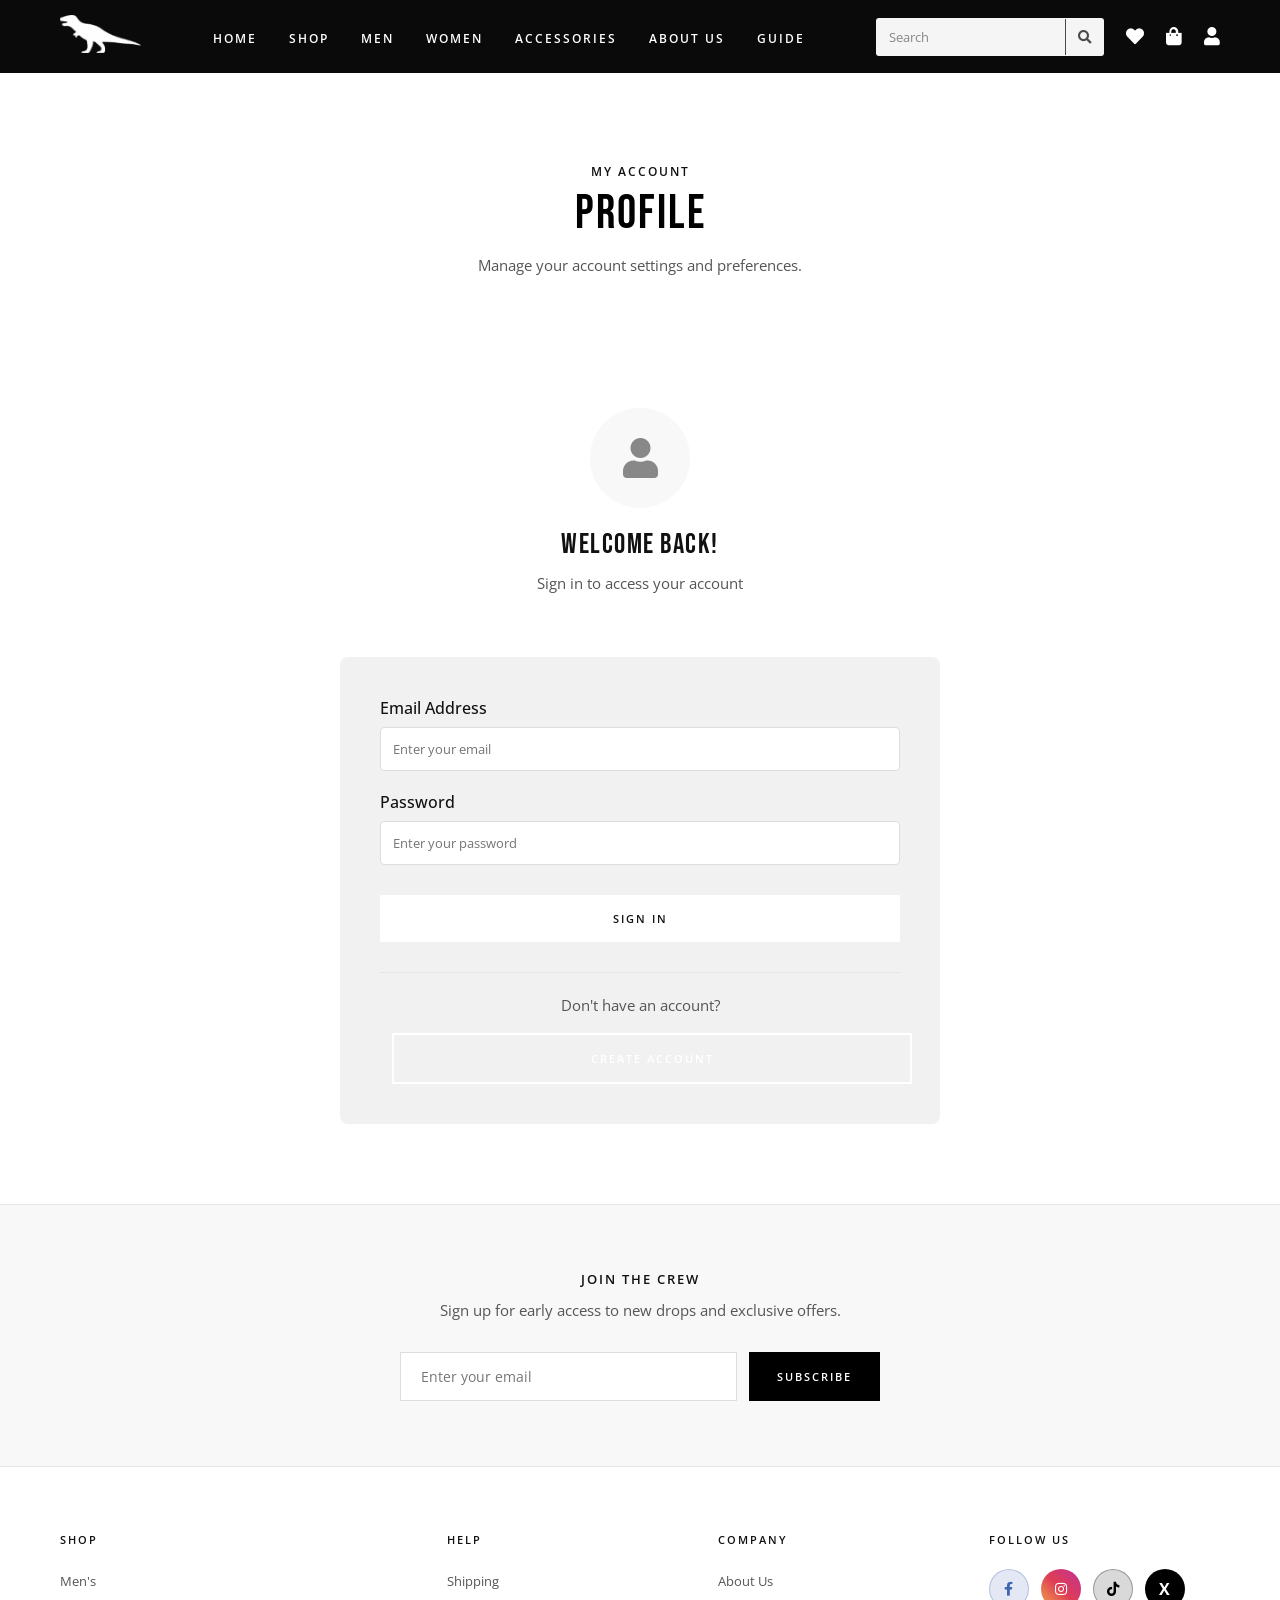
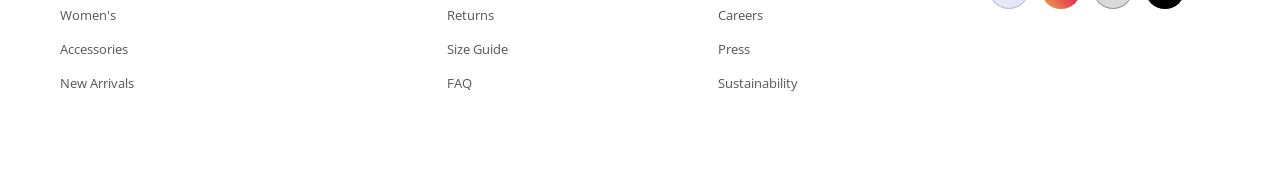
<file: profile.html>
<!DOCTYPE html>
<html lang="en">
<head>
    <meta charset="UTF-8">
    <meta http-equiv="X-UA-Compatible" content="IE=edge">
    <meta name="viewport" content="width=device-width, initial-scale=1.0">
    <title>Profile - Rexness Official Store | Born To Be Legendary</title>
    <link rel="stylesheet" href="https://use.fontawesome.com/releases/v5.15.4/css/all.css" />
    <link rel="stylesheet" href="style.css">
</head>
<body>

    <header id="header">
        <a href="index.html"><img src="img/logo676.png" class="logo" alt=""></a>

        <nav>
            <ul id="navbar">
                <li> <a href="index.html">Home</a></li>
                  <li> <a href="shop.html">Shop</a></li>
                <li> <a href="men.html">Men</a></li>
                <li> <a href="women.html">Women</a></li>
                <li> <a href="accessories.html">Accessories</a></li>
                <li> <a href="about.html">About Us</a></li>
                 <li> <a href="guide.html">Guide</a></li>
            </ul>
        </nav>

        <div class="header-icons">
            <div class="search-bar">
                <input type="text" class="search-input" placeholder="Search">
                <button class="search-clear-btn" style="display: none;">CANCEL</button>
                <button class="search-btn"><i class="fa fa-search" aria-hidden="true"></i></button>
            </div>
            <a href="like.html"><i class="fa fa-heart" aria-hidden="true"></i></a>
            <a href="cart.html"><i class="fa fa-shopping-bag" aria-hidden="true"></i></a>
            <a href="profile.html"><i class="fa fa-user" aria-hidden="true"></i></a>
            <i class="fa fa-bars mobile-menu-btn" aria-hidden="true"></i>
        </div>
    </header>

    <div class="mobile-overlay"></div>

    <section class="section-title">
        <h4>MY ACCOUNT</h4>
        <h2>Profile</h2>
        <p>Manage your account settings and preferences.</p>
    </section>

    <section style="padding: 80px 60px; background-color: var(--primary-white);">
        <div style="max-width: 600px; margin: 0 auto;">
            <div style="text-align: center; margin-bottom: 60px;">
                <div style="width: 100px; height: 100px; border-radius: 50%; background-color: var(--secondary-white); margin: 0 auto 20px; display: flex; align-items: center; justify-content: center;">
                    <i class="fa fa-user" style="font-size: 40px; color: var(--text-light-gray);"></i>
                </div>
                <h3 style="color: var(--text-dark); margin-bottom: 10px;">Welcome Back!</h3>
                <p style="color: var(--text-gray);">Sign in to access your account</p>
            </div>

            <div style="background-color: var(--third-white); border-radius: 8px; padding: 40px;">
                <form style="display: flex; flex-direction: column; gap: 20px;">
                    <div>
                        <label style="display: block; color: var(--text-dark); margin-bottom: 8px; font-weight: 500;">Email Address</label>
                        <input type="email" placeholder="Enter your email" style="width: 100%; padding: 12px; border: 1px solid var(--border-medium); border-radius: 4px; background-color: var(--primary-white); color: var(--text-dark);">
                    </div>

                    <div>
                        <label style="display: block; color: var(--text-dark); margin-bottom: 8px; font-weight: 500;">Password</label>
                        <input type="password" placeholder="Enter your password" style="width: 100%; padding: 12px; border: 1px solid var(--border-medium); border-radius: 4px; background-color: var(--primary-white); color: var(--text-dark);">
                    </div>

                    <button type="submit" class="btn" style="width: 100%; margin-top: 10px;">Sign In</button>
                </form>

                <div style="text-align: center; margin-top: 30px; padding-top: 20px; border-top: 1px solid var(--border-light);">
                    <p style="color: var(--text-gray); margin-bottom: 15px;">Don't have an account?</p>
                    <button class="btn btn-outline" style="width: 100%;">Create Account</button>
                </div>
            </div>
        </div>
    </section>

    <section class="newsletter">
        <h4>JOIN THE CREW</h4>
        <p>Sign up for early access to new drops and exclusive offers.</p>
        <form class="newsletter-form" id="newsletter-form">
            <input type="email" name="email" placeholder="Enter your email" required aria-label="Email address">
            <button type="submit" class="btn">Subscribe</button>
        </form>
        <div id="newsletter-message" style="display: none; margin-top: 10px; color: var(--accent-volt);"></div>
    </section>

    <footer>
        <div class="footer-grid">
            <div class="footer-col">
                <h4>Shop</h4>
                <ul>
                    <li><a href="men.html">Men's</a></li>
                    <li><a href="women.html">Women's</a></li>
                    <li><a href="accessories.html">Accessories</a></li>
                    <li><a href="men.html">New Arrivals</a></li>
                </ul>
            </div>
            <div class="footer-col">
                <h4>Help</h4>
                <ul>
                    <li><a href="#">Shipping</a></li>
                    <li><a href="#">Returns</a></li>
                    <li><a href="#">Size Guide</a></li>
                    <li><a href="#">FAQ</a></li>
                </ul>
            </div>
            <div class="footer-col">
                <h4>Company</h4>
                <ul>
                    <li><a href="about.html">About Us</a></li>
                    <li><a href="#">Careers</a></li>
                    <li><a href="#">Press</a></li>
                    <li><a href="#">Sustainability</a></li>
                </ul>
            </div>
            <div class="footer-col">
                <h4>Follow Us</h4>
                <div class="social-links">
                    <a href="#" class="social-facebook" aria-label="Facebook"><i class="fab fa-facebook-f"></i></a>
                    <a href="#" class="social-instagram" aria-label="Instagram"><i class="fab fa-instagram"></i></a>
                    <a href="#" class="social-tiktok" aria-label="TikTok"><i class="fab fa-tiktok"></i></a>
                    <a href="#" class="social-x" aria-label="X"><span style="font-size: 16px; font-weight: bold; color: white;">X</span></a>
                </div>
            </div>
        </div>
    </footer>

    <script src="script.js"></script>
</body>
</html>
</file>
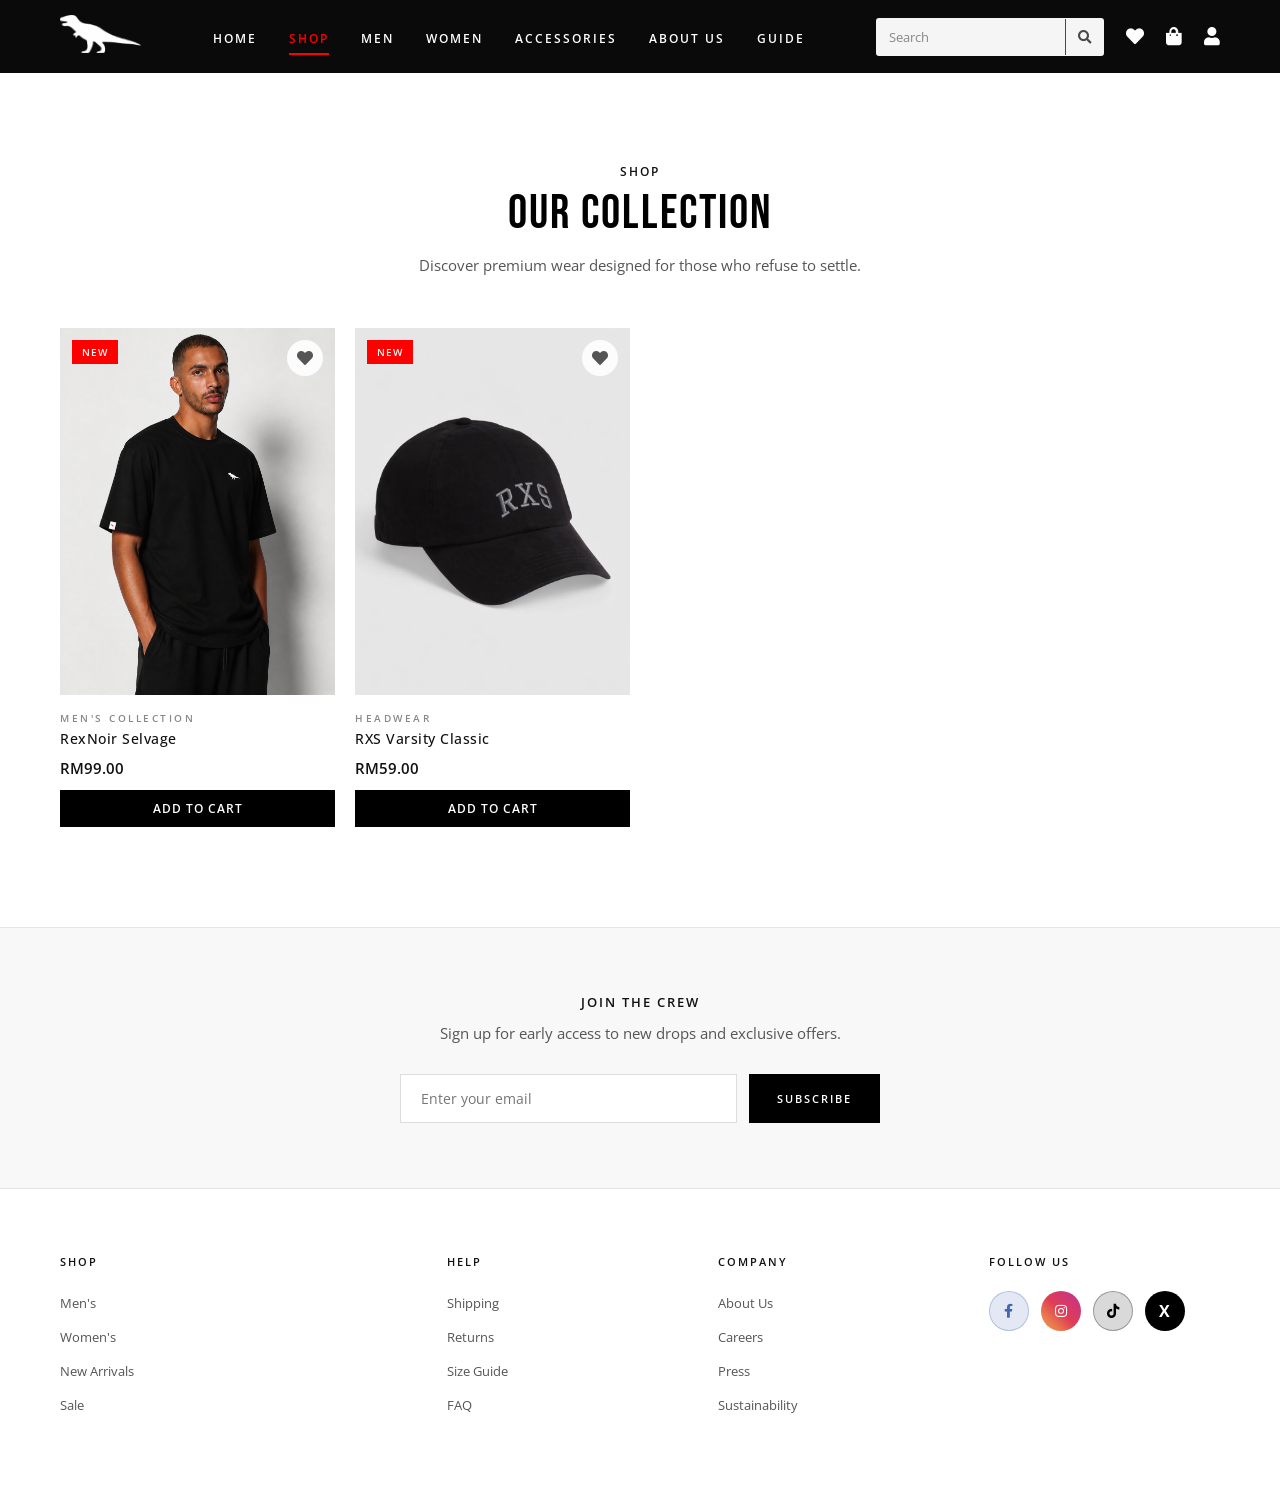
<file: shop.html>
<!DOCTYPE html>
<html lang="en">
<head>
    <meta charset="UTF-8">
    <meta http-equiv="X-UA-Compatible" content="IE=edge">
    <meta name="viewport" content="width=device-width, initial-scale=1.0">
    <title>Shop - Rexness Official Store | Born To Be Legendary</title>
    <link rel="stylesheet" href="https://use.fontawesome.com/releases/v5.15.4/css/all.css" />
    <link rel="stylesheet" href="style.css">
</head>
<body>

    <header id="header">
        <a href="index.html"><img src="img/logo676.png" class="logo" alt=""></a>

        <nav>
            <ul id="navbar">
                <li> <a href="index.html">Home</a></li>
                <li> <a class="active" href="shop.html">Shop</a></li>
                <li> <a href="men.html">Men</a></li>
                <li> <a href="women.html">Women</a></li>
                <li> <a href="accessories.html">Accessories</a></li>
                <li> <a href="about.html">About Us</a></li>
                 <li> <a href="guide.html">Guide</a></li>
            </ul>
        </nav>

        <div class="header-icons">
            <div class="search-bar">
                <input type="text" class="search-input" placeholder="Search">
                <button class="search-clear-btn" style="display: none;">CANCEL</button>
                <button class="search-btn"><i class="fa fa-search" aria-hidden="true"></i></button>
            </div>
            <a href="like.html"><i class="fa fa-heart" aria-hidden="true"></i></a>
            <a href="cart.html"><i class="fa fa-shopping-bag" aria-hidden="true"></i></a>
            <a href="profile.html"><i class="fa fa-user" aria-hidden="true"></i></a>
            <i class="fa fa-bars mobile-menu-btn" aria-hidden="true"></i>
        </div>
    </header>

    <div class="mobile-overlay"></div>

    <section class="section-title">
        <h4>SHOP</h4>
        <h2>Our Collection</h2>
        <p>Discover premium wear designed for those who refuse to settle.</p>
    </section>

    <section class="product-grid">
        <div class="product-card">
            <div class="product-image">
                <img src="img/product/hero10.png" alt="RexNoir Selvage">
                 <button class="wishlist-btn" aria-label="Add to wishlist"><i class="fa fa-heart" aria-hidden="true"></i></button>
            </div>
            <span class="product-tag new">New</span>
            <div class="product-info">
                <h6>Men's Collection</h6>
                <h4>RexNoir Selvage</h4>
                <div class="product-price">
                    <span>RM99.00</span>
                </div>
                 <button class="add-to-cart-btn" data-product="rexnoir-selvage">Add to Cart</button>
            </div>
        </div>
        <div class="product-card">
            <div class="product-image">
                <img src="img/product/cap.jpg" alt="RXS Varsity Classic - Premium dad cap">
                 <button class="wishlist-btn" aria-label="Add to wishlist"><i class="fa fa-heart" aria-hidden="true"></i></button>
            </div>
            <span class="product-tag new">New</span>
            <div class="product-info">
                <h6>Headwear</h6>
                <h4>RXS Varsity Classic</h4>
                <div class="product-price">
                    <span>RM59.00</span>
                </div>
                 <button class="add-to-cart-btn" data-product="rxs-varsity-classic">Add to Cart</button>
            </div>
        </div>
    </section>

    <section class="newsletter">
        <h4>JOIN THE CREW</h4>
        <p>Sign up for early access to new drops and exclusive offers.</p>
        <form class="newsletter-form" id="newsletter-form">
            <input type="email" name="email" placeholder="Enter your email" required aria-label="Email address">
            <button type="submit" class="btn">Subscribe</button>
        </form>
        <div id="newsletter-message" style="display: none; margin-top: 10px; color: var(--accent-volt);"></div>
    </section>

    <footer>
        <div class="footer-grid">
            <div class="footer-col">
                <h4>Shop</h4>
                <ul>
                    <li><a href="shop.html">Men's</a></li>
                    <li><a href="shop.html">Women's</a></li>
                    <li><a href="shop.html">New Arrivals</a></li>
                    <li><a href="shop.html">Sale</a></li>
                </ul>
            </div>
            <div class="footer-col">
                <h4>Help</h4>
                <ul>
                    <li><a href="#">Shipping</a></li>
                    <li><a href="#">Returns</a></li>
                    <li><a href="#">Size Guide</a></li>
                    <li><a href="#">FAQ</a></li>
                </ul>
            </div>
            <div class="footer-col">
                <h4>Company</h4>
                <ul>
                    <li><a href="about.html">About Us</a></li>
                    <li><a href="#">Careers</a></li>
                    <li><a href="#">Press</a></li>
                    <li><a href="#">Sustainability</a></li>
                </ul>
            </div>
            <div class="footer-col">
                <h4>Follow Us</h4>
                <div class="social-links">
                    <a href="#" class="social-facebook" aria-label="Facebook"><i class="fab fa-facebook-f"></i></a>
                    <a href="#" class="social-instagram" aria-label="Instagram"><i class="fab fa-instagram"></i></a>
                    <a href="#" class="social-tiktok" aria-label="TikTok"><i class="fab fa-tiktok"></i></a>
                    <a href="#" class="social-x" aria-label="X"><span style="font-size: 16px; font-weight: bold; color: white;">X</span></a>
                </div>
            </div>
        </div>
    </footer>

    <script src="script.js"></script>
</body>
</html>
</file>
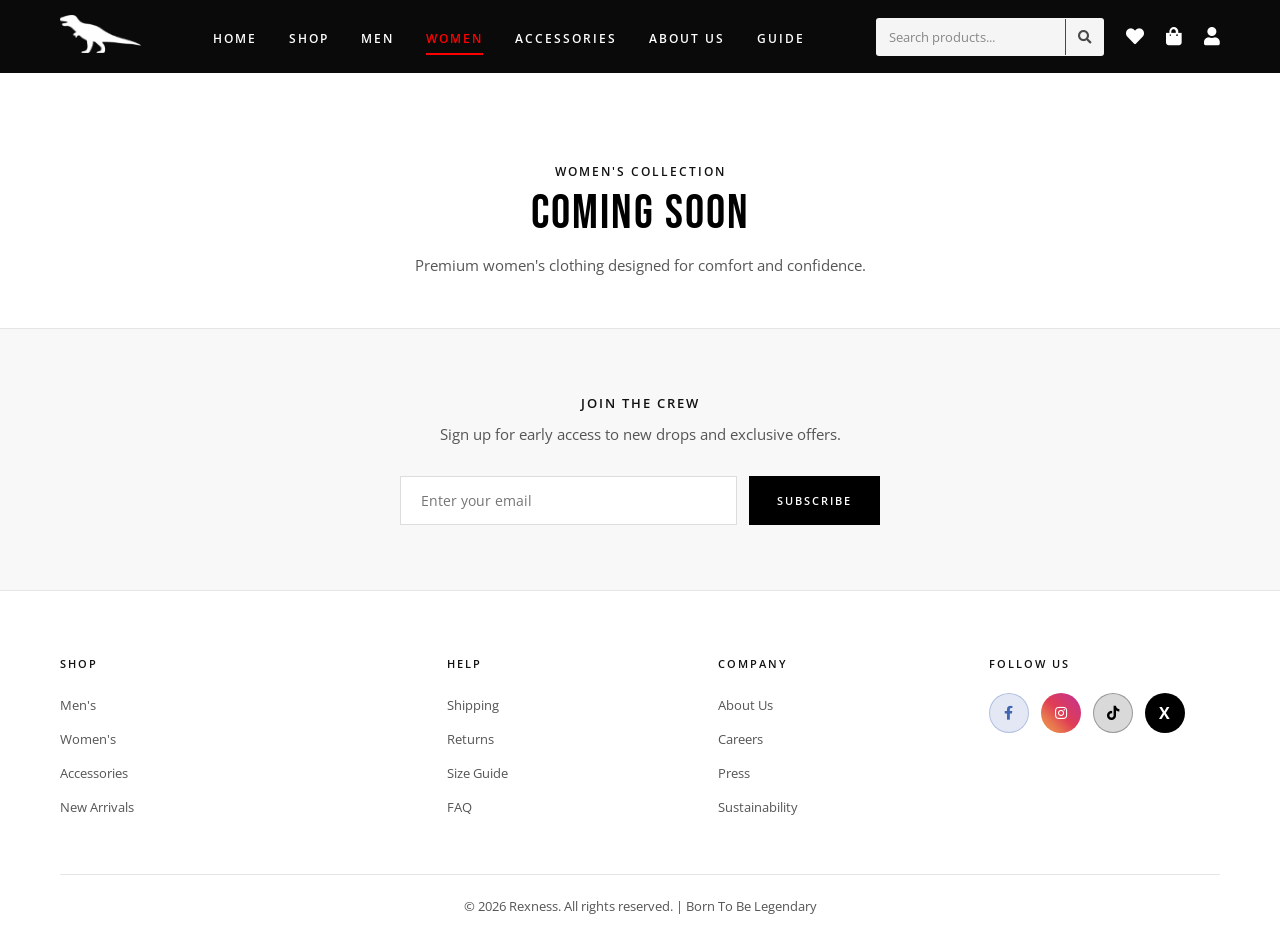
<file: women.html>
<!DOCTYPE html>
<html lang="en">
<head>
    <meta charset="UTF-8">
    <meta http-equiv="X-UA-Compatible" content="IE=edge">
    <meta name="viewport" content="width=device-width, initial-scale=1.0">
    <title>Women's Collection - Rexness Official Store | Born To Be Legendary</title>
    <link rel="stylesheet" href="https://use.fontawesome.com/releases/v5.15.4/css/all.css" />
    <link rel="stylesheet" href="style.css">
</head>
<body>

    <header id="header">
        <a href="index.html"><img src="img/logo676.png" class="logo" alt="Rexness Logo"></a>

        <nav>
            <ul id="navbar">
                <li> <a href="index.html">Home</a></li>
                  <li> <a href="shop.html">Shop</a></li>
                <li> <a href="men.html">Men</a></li>
                <li> <a class="active" href="women.html">Women</a></li>
                <li> <a href="accessories.html">Accessories</a></li>
                <li> <a href="about.html">About Us</a></li>
                <li> <a href="guide.html">Guide</a></li>
            </ul>
        </nav>

        <div class="header-icons">
            <div class="search-bar">
                <input type="text" class="search-input" placeholder="Search products..." aria-label="Search">
                <button class="search-clear-btn" style="display: none;" aria-label="Clear search">CANCEL</button>
                <button class="search-btn" aria-label="Search"><i class="fa fa-search" aria-hidden="true"></i></button>
            </div>
            <a href="like.html" aria-label="Wishlist"><i class="fa fa-heart" aria-hidden="true"></i></a>
            <a href="cart.html" aria-label="Shopping cart"><i class="fa fa-shopping-bag" aria-hidden="true"></i></a>
            <a href="profile.html" aria-label="User profile"><i class="fa fa-user" aria-hidden="true"></i></a>
            <button class="fa fa-bars mobile-menu-btn" aria-label="Mobile menu" aria-expanded="false"></button>
        </div>
    </header>

    <div class="mobile-overlay" role="presentation"></div>

    <section class="section-title">
        <h4>WOMEN'S COLLECTION</h4>
        <h2>COMING SOON</h2>
        <p>Premium women's clothing designed for comfort and confidence.</p>
    </section>

    <section class="newsletter">
        <h4>JOIN THE CREW</h4>
        <p>Sign up for early access to new drops and exclusive offers.</p>
        <form class="newsletter-form" id="newsletter-form">
            <input type="email" name="email" placeholder="Enter your email" required aria-label="Email address">
            <button type="submit" class="btn">Subscribe</button>
        </form>
        <div id="newsletter-message" style="display: none; margin-top: 10px; color: var(--accent-volt);"></div>
    </section>

    <footer>
        <div class="footer-grid">
            <div class="footer-col">
                <h4>Shop</h4>
                <ul>
                    <li><a href="men.html">Men's</a></li>
                    <li><a href="women.html">Women's</a></li>
                    <li><a href="accessories.html">Accessories</a></li>
                    <li><a href="men.html">New Arrivals</a></li>
                </ul>
            </div>
            <div class="footer-col">
                <h4>Help</h4>
                <ul>
                    <li><a href="guide.html#shipping">Shipping</a></li>
                    <li><a href="guide.html#returns">Returns</a></li>
                    <li><a href="guide.html#size">Size Guide</a></li>
                    <li><a href="guide.html#faq">FAQ</a></li>
                </ul>
            </div>
            <div class="footer-col">
                <h4>Company</h4>
                <ul>
                    <li><a href="about.html">About Us</a></li>
                    <li><a href="about.html#careers">Careers</a></li>
                    <li><a href="about.html#press">Press</a></li>
                    <li><a href="about.html#sustainability">Sustainability</a></li>
                </ul>
            </div>
            <div class="footer-col">
                <h4>Follow Us</h4>
                <div class="social-links">
                    <a href="https://facebook.com/rexness" class="social-facebook" aria-label="Facebook" target="_blank" rel="noopener"><i class="fab fa-facebook-f"></i></a>
                    <a href="https://instagram.com/rexness" class="social-instagram" aria-label="Instagram" target="_blank" rel="noopener"><i class="fab fa-instagram"></i></a>
                    <a href="https://tiktok.com/@rexness" class="social-tiktok" aria-label="TikTok" target="_blank" rel="noopener"><i class="fab fa-tiktok"></i></a>
                    <a href="https://x.com/rexness" class="social-x" aria-label="X (Twitter)" target="_blank" rel="noopener"><span style="font-size: 16px; font-weight: bold; color: white;">X</span></a>
                </div>
            </div>
        </div>
        <div style="text-align: center; margin-top: 40px; padding-top: 20px; border-top: 1px solid var(--border-light);">
            <p style="color: var(--text-gray); font-size: 13px;">&copy; 2026 Rexness. All rights reserved. | Born To Be Legendary</p>
        </div>
    </footer>

    <script src="script.js"></script>
</body>
</html>
</file>
<file: style.css>
@import url('https://fonts.googleapis.com/css2?family=Bebas+Neue&family=Open+Sans:wght@300;400;500;600;700&display=swap');
* {
    margin: 0;
    padding: 0;
    box-sizing: border-box;
    font-family: 'Open Sans', sans-serif;
}

:root {
    --primary-white: #ffffff;
    --secondary-white: #f8f8f8;
    --tertiary-white: #f0f0f0;
    --accent-volt: #ff0000;
    --accent-red: #ff3b30;
    --accent-blue: #0066cc;
    --text-black: #000000;
    --text-dark: #111111;
    --text-gray: #555555;
    --text-light-gray: #888888;
    --border-light: #e5e5e5;
    --border-medium: #dddddd;
    --header-black: #0a0a0a;
    --third-white: #f1f1f1;
}

html {
    scroll-behavior: smooth;
}

body {
    width: 100%;
    background-color: var(--primary-white);
    color: var(--text-black);
}

h1 {
    font-size: 64px;
    line-height: 1.05;
    font-weight: 400;
    text-transform: uppercase;
    letter-spacing: 3px;
    font-family: 'Bebas Neue', sans-serif;
}

h2 {
    font-size: 48px;
    line-height: 1.1;
    font-weight: 400;
    text-transform: uppercase;
    letter-spacing: 2px;
    font-family: 'Bebas Neue', sans-serif;
}

h3 {
    font-size: 28px;
    font-weight: 400;
    text-transform: uppercase;
    letter-spacing: 1.5px;
    font-family: 'Bebas Neue', sans-serif;
}

h4 {
    font-size: 14px;
    font-weight: 600;
    text-transform: uppercase;
    letter-spacing: 2px;
    color: var(--text-dark);
    font-family: 'Open Sans', sans-serif;
}

h6 {
    font-weight: 600;
    font-size: 11px;
    text-transform: uppercase;
    letter-spacing: 2.5px;
    color: var(--text-light-gray);
    font-family: 'Open Sans', sans-serif;
}

p {
    font-size: 15px;
    color: var(--text-gray);
    line-height: 1.7;
}

a {
    text-decoration: none;
    color: inherit;
}

/* Header - Black background */
#header {
    display: flex;
    align-items: center;
    justify-content: space-between;
    padding: 15px 60px;
    background-color: var(--header-black);
    border-bottom: none;
    position: sticky;
    top: 0;
    z-index: 1000;
}

.logo {
    height: 38px;
    object-fit: contain;
}

#navbar {
    display: flex;
    align-items: center;
    gap: 32px;
}

#navbar li {
    list-style: none;
    position: relative;
}

#navbar li a {
    font-size: 12px;
    font-weight: 600;
    text-transform: uppercase;
    letter-spacing: 2px;
    color: var(--primary-white);
    transition: color 0.3s ease;
    position: relative;
}

#navbar li a::after {
    content: '';
    position: absolute;
    bottom: -8px;
    left: 0;
    width: 0;
    height: 2px;
    background-color: var(--accent-volt);
    transition: width 0.3s ease;
}

#navbar li a:hover::after,
#navbar li a.active::after {
    width: 100%;
}

#navbar li a:hover,
#navbar li a.active {
    color: var(--accent-volt);
}

.header-icons {
    display: flex;
    align-items: center;
    gap: 22px;
}

.header-icons a {
    text-decoration: none;
}

.header-icons > a i,
.header-icons > i:not(.mobile-menu-btn) {
    font-size: 18px;
    color: var(--primary-white);
    cursor: pointer;
    transition: color 0.3s ease, transform 0.3s ease;
}

.header-icons > a i:hover,
.header-icons > i:not(.mobile-menu-btn):hover {
    color: var(--accent-volt);
    transform: translateY(-3px);
}

.search-bar {
    display: flex;
    align-items: center;
    background-color: #f5f5f5;
    border: 1px solid transparent;
    border-radius: 3px;
    overflow: hidden;
    transition: background-color 0.2s ease;
}

.search-bar:hover {
    background-color: #ebebeb;
}

.search-bar:focus-within {
    background-color: #ffffff;
    border-color: #000000;
}

.search-input {
    flex: 1;
    padding: 9px 12px;
    border: none;
    background: transparent;
    font-size: 13px;
    color: #000000;
    outline: none;
    min-width: 120px;
}

.search-input::placeholder {
    color: #888888;
}

.search-btn {
    background: transparent;
    border: none;
    padding: 9px 12px;
    cursor: pointer;
    color: #000000;
    border-left: 1px solid #000000;
    opacity: 0.7;
    transition: all 0.3s ease;
}

.search-btn:hover {
    opacity: 1;
}

.search-clear-btn {
    background: transparent;
    border: none;
    padding: 8px 16px;
    cursor: pointer;
    color: var(--black);
    font-size: 10px;
    font-weight: 600;
    text-transform: uppercase;
    letter-spacing: 1.5px;
    border-left: 1px solid rgba(255, 255, 255, 0.2);
    font-family: 'Open Sans', sans-serif;
    transition: all 0.3s ease;
    opacity: 0.7;
}

.search-clear-btn:hover {
    opacity: 1;
    color: var(--accent-red);
}

.mobile-menu-btn {
    display: none;
    font-size: 22px;
    cursor: pointer;
    background: none;
    border: none;
    color: var(--primary-white);
    padding: 8px;
    border-radius: 4px;
    transition: background-color 0.3s ease;
}

.mobile-menu-btn:hover {
    background-color: rgba(255, 255, 255, 0.1);
}

.mobile-menu-btn:focus {
    outline: 2px solid var(--accent-volt);
    outline-offset: 2px;
}

/* Hero Section - Clean athletic style */
#hero {
    min-height: 90vh;
    background: linear-gradient(135deg, #0a0a0a 0%, #1a1a1a 50%, #0a0a0a 100%);
    background-size: cover;
    background-position: center;
    background-repeat: no-repeat;
    display: flex;
    flex-direction: column;
    justify-content: center;
    align-items: flex-start;
    padding: 140px 60px 80px;
    position: relative;
    overflow: hidden;
}

#hero::before {
    content: '';
    position: absolute;
    top: 15%;
    right: -10%;
    width: 700px;
    height: 700px;
    background: radial-gradient(circle, rgba(255, 255, 255, 0.08) 0%, transparent 60%);
    pointer-events: none;
}

#hero h4 {
    color: var(--primary-white);
    font-size: 12px;
    margin-bottom: 12px;
    opacity: 0.8;
}

#hero h1 {
    margin-bottom: 25px;
    max-width: 600px;
    color: var(--primary-white);
}

#hero p {
    font-size: 16px;
    max-width: 480px;
    margin-bottom: 38px;
    color: rgba(255, 255, 255, 0.7);
}

/* Hero2 Section */
#hero2 {
    min-height: 90vh;
    background: linear-gradient(135deg, #0a0a0a 0%, #1a1a1a 50%, #0a0a0a 100%);
    background-size: cover;
    background-position: center;
    background-repeat: no-repeat;
    display: flex;
    flex-direction: column;
    justify-content: center;
    align-items: flex-start;
    padding: 140px 60px 80px;
    position: relative;
    overflow: hidden;
}

#hero2::before {
    content: '';
    position: absolute;
    top: 15%;
    right: -10%;
    width: 700px;
    height: 700px;
    background: radial-gradient(circle, rgba(255, 255, 255, 0.08) 0%, transparent 60%);
    pointer-events: none;
}

#hero2 h4 {
    color: var(--primary-white);
    font-size: 12px;
    margin-bottom: 12px;
    opacity: 0.8;
}

#hero2 h1 {
    margin-bottom: 25px;
    max-width: 600px;
    color: var(--primary-white);
}

#hero2 p {
    font-size: 16px;
    max-width: 480px;
    margin-bottom: 38px;
    color: rgba(255, 255, 255, 0.7);
}

.btn {
    display: inline-block;
    padding: 16px 42px;
    background-color: var(--primary-white);
    color: var(--text-dark);
    font-size: 11px;
    font-weight: 600;
    text-transform: uppercase;
    letter-spacing: 2px;
    border: none;
    cursor: pointer;
    transition: all 0.3s ease;
}

.btn:hover {
    background-color: var(--accent-volt);
    color: var(--text-dark);
    transform: translateY(-2px);
    box-shadow: 0 12px 30px rgba(204, 255, 0, 0.25);
}

.btn-outline {
    background-color: transparent;
    border: 2px solid var(--primary-white);
    color: var(--primary-white);
    margin-left: 12px;
}

.btn-outline:hover {
    background-color: var(--primary-white);
    color: var(--text-dark);
}

/* Features - Clean grid */
.features {
    display: grid;
    grid-template-columns: repeat(4, 1fr);
    gap: 0;
    background-color: var(--border-light);
}

.feature-box {
    background-color: var(--primary-white);
    padding: 45px 25px;
    text-align: center;
    transition: all 0.3s ease;
}

.feature-box:hover {
    background-color: var(--secondary-white);
}

.feature-box i {
    font-size: 26px;
    color: var(--text-dark);
    margin-bottom: 16px;
}

.feature-box h6 {
    color: var(--text-dark);
    margin-bottom: 6px;
    font-size: 11px;
}

.feature-box p {
    font-size: 13px;
    color: var(--text-light-gray);
}

/* Section Title */
.section-title {
    text-align: center;
    padding: 90px 60px 50px;
    background-color: var(--primary-white);
}

.section-title h4 {
    color: var(--text-dark);
    margin-bottom: 8px;
    font-size: 12px;
}

.section-title h2 {
    margin-bottom: 12px;
    color: var(--text-black);
}

.section-title p {
    max-width: 480px;
    margin: 0 auto;
    color: var(--text-gray);
}

/* Product Grid - Clean cards */
.product-grid {
    display: grid;
    grid-template-columns: repeat(4, 1fr);
    gap: 20px;
    padding: 0 60px 100px;
    background-color: var(--primary-white);
}

.product-card {
    background-color: var(--primary-white);
    cursor: pointer;
    transition: all 0.3s ease;
    position: relative;
}

.product-card:hover {
    transform: translateY(-6px);
}

.product-image {
    width: 100%;
    aspect-ratio: 3/4;
    background-color: var(--tertiary-white);
    margin-bottom: 16px;
    display: flex;
    align-items: center;
    justify-content: center;
    overflow: hidden;
}

.product-image img {
    width: 100%;
    height: 100%;
    object-fit: cover;
    transition: transform 0.5s ease;
}

.product-card:hover .product-image img {
    transform: scale(1.03);
}

.product-tag {
    position: absolute;
    top: 12px;
    left: 12px;
    padding: 5px 10px;
    font-size: 10px;
    font-weight: 600;
    text-transform: uppercase;
    letter-spacing: 1px;
}

.product-tag.new {
    background-color: var(--accent-volt);
    color: var(--secondary-white);
}

.product-tag.sale {
    background-color: var(--accent-red);
    color: var(--primary-white);
}

.product-info h6 {
    color: var(--text-light-gray);
    margin-bottom: 4px;
    font-size: 10px;
}

.product-info h4 {
    color: var(--text-dark);
    font-size: 14px;
    letter-spacing: 0.5px;
    margin-bottom: 10px;
    text-transform: none;
    font-weight: 500;
}

.product-price {
    display: flex;
    align-items: center;
    gap: 10px;
}

.product-price span {
    font-size: 15px;
    font-weight: 600;
    color: var(--text-dark);
}

.product-price del {
    font-size: 13px;
    color: var(--text-light-gray);
}

/* Product action buttons */
.add-to-cart-btn,
.notify-btn {
    width: 100%;
    padding: 10px 16px;
    background-color: var(--text-black);
    color: var(--primary-white);
    border: none;
    font-size: 12px;
    font-weight: 600;
    text-transform: uppercase;
    letter-spacing: 1px;
    cursor: pointer;
    transition: all 0.3s ease;
    margin-top: 12px;
}

.add-to-cart-btn:hover,
.notify-btn:hover {
    background-color: var(--accent-red);
    transform: translateY(-2px);
}

.add-to-cart-btn:disabled {
    background-color: var(--text-gray);
    cursor: not-allowed;
    transform: none;
}

.wishlist-btn {
    position: absolute;
    top: 12px;
    right: 12px;
    width: 36px;
    height: 36px;
    border-radius: 50%;
    background-color: rgba(255, 255, 255, 0.9);
    border: none;
    cursor: pointer;
    display: flex;
    align-items: center;
    justify-content: center;
    transition: all 0.3s ease;
    z-index: 2;
}

.wishlist-btn:hover {
    background-color: var(--primary-white);
    transform: scale(1.1);
}

.wishlist-btn i {
    font-size: 16px;
    color: var(--text-gray);
    transition: color 0.3s ease;
}

.wishlist-btn:hover i {
    color: var(--accent-red);
}

/* Banner - Dynamic */
.banner {
    min-height: 55vh;
    background: linear-gradient(135deg, var(--text-dark) 0%, #222222 100%);
    display: flex;
    flex-direction: column;
    justify-content: center;
    align-items: center;
    text-align: center;
    margin: 60px 0;
    position: relative;
    overflow: hidden;
}

.banner::before {
    content: '';
    position: absolute;
    top: 0;
    left: 0;
    right: 0;
    bottom: 0;
    background: linear-gradient(135deg, transparent 40%, rgba(204, 255, 0, 0.08) 100%);
}

.banner h4 {
    color: var(--accent-volt);
    margin-bottom: 12px;
    font-size: 11px;
}

.banner h2 {
    margin-bottom: 18px;
    color: var(--primary-white);
    font-size: 52px;
}

.banner p {
    max-width: 420px;
    margin-bottom: 32px;
    color: #aaaaaa;
}

/* Newsletter - Minimal */
.newsletter {
    background-color: var(--secondary-white);
    padding: 65px 60px;
    text-align: center;
    border-top: 1px solid var(--border-light);
}

.newsletter h4 {
    color: var(--text-dark);
    margin-bottom: 10px;
    font-size: 13px;
}

.newsletter p {
    margin-bottom: 28px;
    color: var(--text-gray);
}

.newsletter-form {
    display: flex;
    justify-content: center;
    gap: 12px;
    max-width: 480px;
    margin: 0 auto;
}

.newsletter-form input {
    flex: 1;
    padding: 14px 20px;
    border: 1px solid var(--border-medium);
    background-color: var(--primary-white);
    color: var(--text-dark);
    font-size: 14px;
}

.newsletter-form input:focus {
    outline: none;
    border-color: var(--text-dark);
}

.newsletter-form .btn {
    padding: 14px 28px;
    background-color: var(--text-black);
    color: var(--primary-white);
    border: none;
}

.newsletter-form .btn:hover {
    background-color: var(--accent-red);
    color: var(--primary-white);
}

/* Footer - Clean */
footer {
    background-color: var(--primary-white);
    padding: 65px 60px 35px;
    border-top: 1px solid var(--border-light);
}

.footer-grid {
    display: grid;
    grid-template-columns: 1.5fr 1fr 1fr 1fr;
    gap: 40px;
    margin-bottom: 45px;
}

.footer-col h4 {
    color: var(--text-dark);
    margin-bottom: 22px;
    font-size: 11px;
    letter-spacing: 2px;
}

.footer-col ul {
    list-style: none;
}

.footer-col ul li {
    margin-bottom: 12px;
}

.footer-col ul li a {
    color: var(--text-gray);
    font-size: 13px;
    transition: color 0.3s ease;
}

.footer-col ul li a:hover {
    color: var(--text-dark);
}

.social-links {
    display: flex;
    gap: 12px;
    margin-top: 20px;
}

.social-links a {
    width: 40px;
    height: 40px;
    border-radius: 50%;
    display: flex;
    align-items: center;
    justify-content: center;
    transition: all 0.3s ease;
    text-decoration: none;
}

/* Facebook - Brand Blue */
.social-facebook {
    background-color: rgba(66, 103, 178, 0.15);
    border: 1px solid rgba(66, 103, 178, 0.3);
}
.social-facebook i {
    color: #4267B2;
    font-size: 14px;
}
.social-facebook:hover {
    background-color: #4267B2;
    transform: translateY(-4px);
    box-shadow: 0 8px 20px rgba(66, 103, 178, 0.4);
}
.social-facebook:hover i {
    color: var(--primary-white);
}

/* Instagram - Gradient */
.social-instagram {
    background: linear-gradient(45deg, #f09433 0%, #e6683c 25%, #dc2743 50%, #cc2366 75%, #bc1888 100%);
    border: none;
    opacity: 0.9;
}
.social-instagram i {
    color: var(--primary-white);
    font-size: 14px;
}
.social-instagram:hover {
    transform: translateY(-4px) scale(1.1);
    box-shadow: 0 8px 20px rgba(225, 48, 108, 0.4);
    opacity: 1;
}

/* TikTok - Black */
.social-tiktok {
    background-color: rgba(0, 0, 0, 0.15);
    border: 1px solid rgba(0, 0, 0, 0.3);
}
.social-tiktok i {
    color: #000000;
    font-size: 14px;
}
.social-tiktok:hover {
    background-color: #000000;
    transform: translateY(-4px);
    box-shadow: 0 8px 20px rgba(0, 0, 0, 0.4);
}
.social-tiktok:hover i {
    color: var(--primary-white);
}

/* X (Twitter) - Black */
.social-x {
    background-color: #000000;
    border: none;
}
.social-x i {
    color: var(--primary-white);
    font-size: 18px;
}
.social-x:hover {
    background-color: #333333;
    transform: translateY(-4px);
    box-shadow: 0 8px 20px rgba(0, 0, 0, 0.4);
}
.social-x:hover i {
    color: var(--primary-white);
}

/* Responsive */
@media (max-width: 1024px) {
    .features,
    .product-grid,
    .footer-grid {
        grid-template-columns: repeat(2, 1fr);
    }
    
    #hero {
        padding: 100px 40px 60px;
    }
    
    #hero2 {
        padding: 100px 40px 60px;
    }
    
    h1 {
        font-size: 45px;
    }
}

@media (max-width: 768px) {
    #header {
        padding: 15px 20px;
    }
    
    .search-bar {
        display: none;
    }
    
    #navbar {
        position: fixed;
        top: 0;
        right: -100%;
        width: 75%;
        max-width: 350px;
        height: 100vh;
        background-color: var(--header-black);
        flex-direction: column;
        justify-content: center;
        padding: 60px 40px;
        gap: 25px;
        transition: right 0.3s ease;
        z-index: 1001;
    }
    
    #navbar.active {
        right: 0;
    }
    
    .mobile-menu-btn {
        display: block;
        color: var(--primary-white);
    }
    
    .mobile-overlay {
        position: fixed;
        top: 0;
        left: 0;
        width: 100%;
        height: 100%;
        background-color: rgba(0, 0, 0, 0.5);
        opacity: 0;
        visibility: hidden;
        transition: all 0.3s ease;
        z-index: 1000;
    }
    
    .mobile-overlay.active {
        opacity: 1;
        visibility: visible;
    }
    
    .features,
    .product-grid {
        grid-template-columns: 1fr;
        padding: 0 20px;
    }
    
    .section-title {
        padding: 60px 20px 40px;
    }
    
    #hero {
        padding: 100px 20px 50px;
    }
    
    #hero2 {
        padding: 100px 20px 50px;
    }
    
    h1 {
        font-size: 38px;
    }
    
    .newsletter-form {
        flex-direction: column;
    }
    
    .footer-grid {
        grid-template-columns: repeat(2, 1fr);
    }
}
</file>
